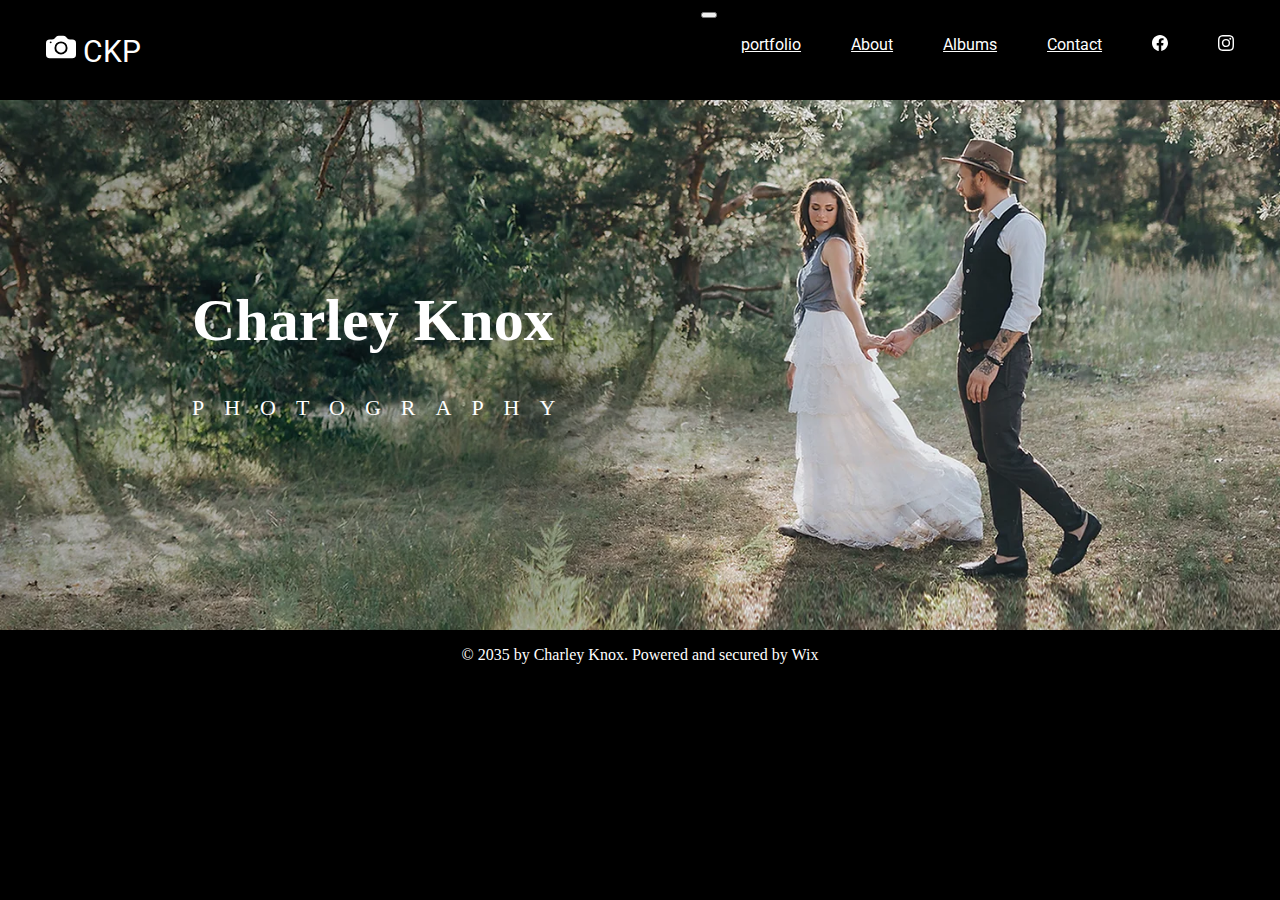
<file: index.html>
<!DOCTYPE html>
<html lang="en">
<head>
  <meta charset="UTF-8">
  <meta http-equiv="X-UA-Compatible" content="IE=edge">
  <meta name="viewport" content="width=device-width, initial-scale=1.0">
  <title>Photographer</title>
  <link href="https://cdn.jsdelivr.net/npm/bootstrap@5.3.0-alpha1/dist/css/bootstrap.min.css" rel="stylesheet" integrity="sha384-GLhlTQ8iRABdZLl6O3oVMWSktQOp6b7In1Zl3/Jr59b6EGGoI1aFkw7cmDA6j6gD" crossorigin="anonymous">
  <script src="https://cdn.jsdelivr.net/npm/bootstrap@5.3.0-alpha1/dist/js/bootstrap.bundle.min.js" integrity="sha384-w76AqPfDkMBDXo30jS1Sgez6pr3x5MlQ1ZAGC+nuZB+EYdgRZgiwxhTBTkF7CXvN" crossorigin="anonymous"></script>
  <link rel="stylesheet" href="style.css">
  <link rel="stylesheet" href="responsive.css">
</head>
<body>
  <script src="./main.js"></script>
  <header>
    <section class="left">
      <a href="#"><svg xmlns="http://www.w3.org/2000/svg" width="30" height="30" fill="currentColor" class="bi bi-camera-fill" viewBox="0 0 16 16">
  <path d="M10.5 8.5a2.5 2.5 0 1 1-5 0 2.5 2.5 0 0 1 5 0z"/>
  <path d="M2 4a2 2 0 0 0-2 2v6a2 2 0 0 0 2 2h12a2 2 0 0 0 2-2V6a2 2 0 0 0-2-2h-1.172a2 2 0 0 1-1.414-.586l-.828-.828A2 2 0 0 0 9.172 2H6.828a2 2 0 0 0-1.414.586l-.828.828A2 2 0 0 1 3.172 4H2zm.5 2a.5.5 0 1 1 0-1 .5.5 0 0 1 0 1zm9 2.5a3.5 3.5 0 1 1-7 0 3.5 3.5 0 0 1 7 0z"/>
</svg> CKP</a>
    </section>
    <section class="right">
      <nav class="navbar navbar-expand-lg aferisti">
        <div class="container-fluid">
          <!-- <a class="navbar-brand" href="./portfolio.html">portfolio</a> -->
          <button class="navbar-toggler" type="button" data-bs-toggle="collapse" data-bs-target="#navbarNav" aria-controls="navbarNav" aria-expanded="false" aria-label="Toggle navigation">
            <span class="navbar-toggler-icon"></span>
          </button>
          <div class="collapse navbar-collapse" id="navbarNav">
            <ul class="navbar-nav">
              <li class="nav-item">
                <a class="nav-link " aria-current="page" href="./portfolio.html">portfolio</a>
              </li>
              <li class="nav-item">
                <a class="nav-link " aria-current="page" href="./about.html">About</a>
              </li>
              <li class="nav-item">
                <a class="nav-link" href="./albums.html">Albums</a>
              </li>
              <li class="nav-item">
                <a class="nav-link" href="./contact.html">Contact</a>
              </li>
              <li><a href="https://www.facebook.com/lasha.sordia.18">
                <svg xmlns="http://www.w3.org/2000/svg" width="16" height="16" fill="currentColor" class="bi bi-facebook" viewBox="0 0 16 16">
                  <path d="M16 8.049c0-4.446-3.582-8.05-8-8.05C3.58 0-.002 3.603-.002 8.05c0 4.017 2.926 7.347 6.75 7.951v-5.625h-2.03V8.05H6.75V6.275c0-2.017 1.195-3.131 3.022-3.131.876 0 1.791.157 1.791.157v1.98h-1.009c-.993 0-1.303.621-1.303 1.258v1.51h2.218l-.354 2.326H9.25V16c3.824-.604 6.75-3.934 6.75-7.951z"/>
                </svg>
              </a></li>
              <li><a href="https://www.instagram.com/">
                <svg xmlns="http://www.w3.org/2000/svg" width="16" height="16" fill="currentColor" class="bi bi-instagram" viewBox="0 0 16 16">
                  <path d="M8 0C5.829 0 5.556.01 4.703.048 3.85.088 3.269.222 2.76.42a3.917 3.917 0 0 0-1.417.923A3.927 3.927 0 0 0 .42 2.76C.222 3.268.087 3.85.048 4.7.01 5.555 0 5.827 0 8.001c0 2.172.01 2.444.048 3.297.04.852.174 1.433.372 1.942.205.526.478.972.923 1.417.444.445.89.719 1.416.923.51.198 1.09.333 1.942.372C5.555 15.99 5.827 16 8 16s2.444-.01 3.298-.048c.851-.04 1.434-.174 1.943-.372a3.916 3.916 0 0 0 1.416-.923c.445-.445.718-.891.923-1.417.197-.509.332-1.09.372-1.942C15.99 10.445 16 10.173 16 8s-.01-2.445-.048-3.299c-.04-.851-.175-1.433-.372-1.941a3.926 3.926 0 0 0-.923-1.417A3.911 3.911 0 0 0 13.24.42c-.51-.198-1.092-.333-1.943-.372C10.443.01 10.172 0 7.998 0h.003zm-.717 1.442h.718c2.136 0 2.389.007 3.232.046.78.035 1.204.166 1.486.275.373.145.64.319.92.599.28.28.453.546.598.92.11.281.24.705.275 1.485.039.843.047 1.096.047 3.231s-.008 2.389-.047 3.232c-.035.78-.166 1.203-.275 1.485a2.47 2.47 0 0 1-.599.919c-.28.28-.546.453-.92.598-.28.11-.704.24-1.485.276-.843.038-1.096.047-3.232.047s-2.39-.009-3.233-.047c-.78-.036-1.203-.166-1.485-.276a2.478 2.478 0 0 1-.92-.598 2.48 2.48 0 0 1-.6-.92c-.109-.281-.24-.705-.275-1.485-.038-.843-.046-1.096-.046-3.233 0-2.136.008-2.388.046-3.231.036-.78.166-1.204.276-1.486.145-.373.319-.64.599-.92.28-.28.546-.453.92-.598.282-.11.705-.24 1.485-.276.738-.034 1.024-.044 2.515-.045v.002zm4.988 1.328a.96.96 0 1 0 0 1.92.96.96 0 0 0 0-1.92zm-4.27 1.122a4.109 4.109 0 1 0 0 8.217 4.109 4.109 0 0 0 0-8.217zm0 1.441a2.667 2.667 0 1 1 0 5.334 2.667 2.667 0 0 1 0-5.334z"/>
                </svg>
              </a></li>
            </ul>
          </div>
        </div>
      </nav>
    </section>
  </header>
  <main>
    <aside class="ubralo">
      <aside class="text">
        <h1>Charley Knox</h1>
        <p>PHOTOGRAPHY</p>
      </aside>
    </aside>
  </main>
  <footer>
    <section class="fexi">
      <p>© 2035 by Charley Knox. Powered and secured by Wix</p>
    </section>
  </footer>
</body>
</html>
</file>
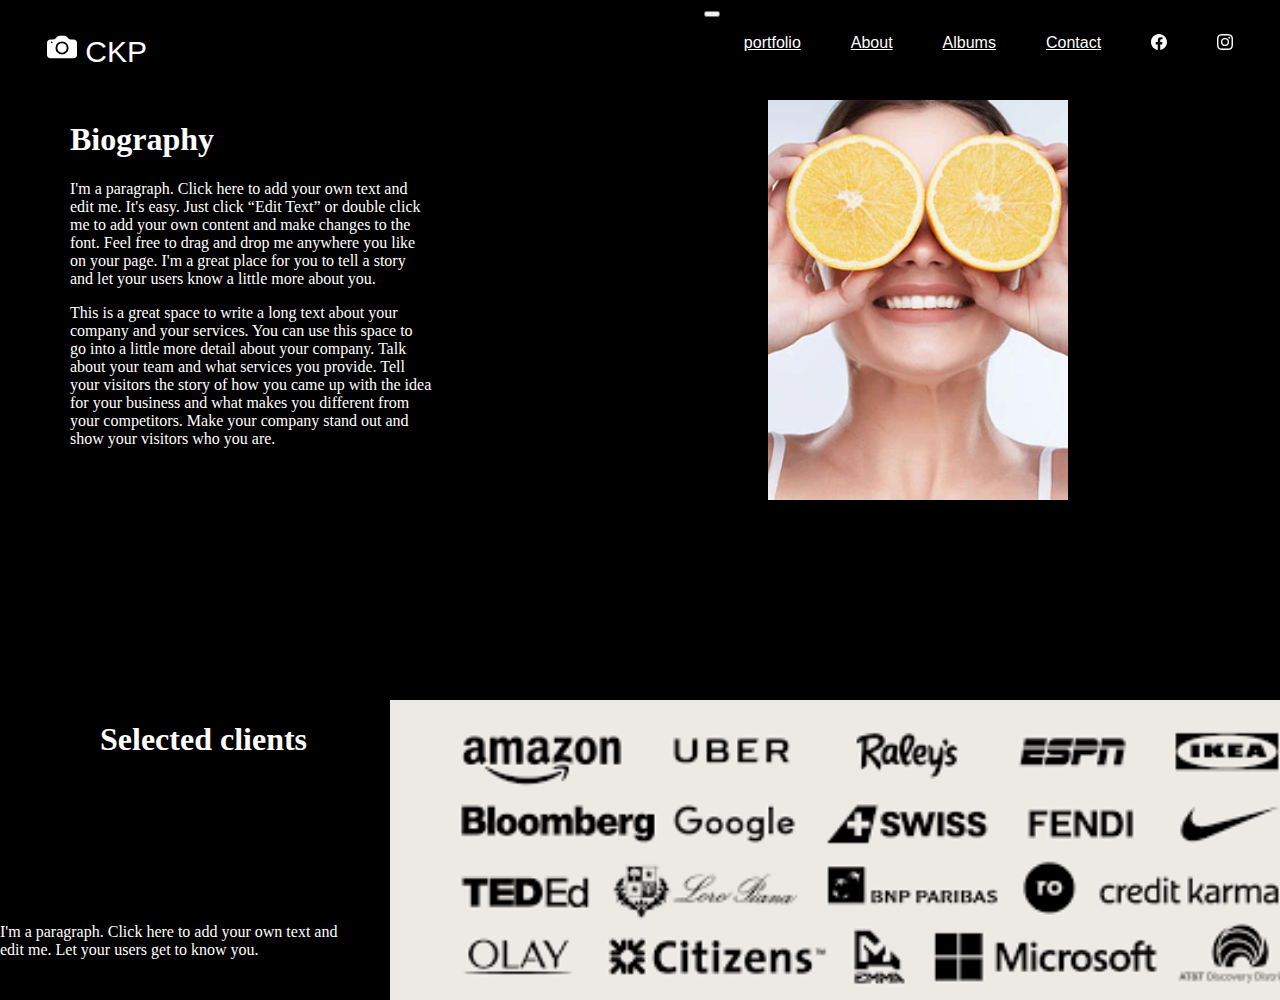
<file: about.html>
<!DOCTYPE html>
<html lang="en">
<head>
    <meta charset="UTF-8">
    <meta http-equiv="X-UA-Compatible" content="IE=edge">
    <meta name="viewport" content="width=device-width, initial-scale=1.0">
    <title>Photographer</title>
    <link href="https://cdn.jsdelivr.net/npm/bootstrap@5.3.0-alpha1/dist/css/bootstrap.min.css" rel="stylesheet" integrity="sha384-GLhlTQ8iRABdZLl6O3oVMWSktQOp6b7In1Zl3/Jr59b6EGGoI1aFkw7cmDA6j6gD" crossorigin="anonymous">
    <script src="https://cdn.jsdelivr.net/npm/bootstrap@5.3.0-alpha1/dist/js/bootstrap.bundle.min.js" integrity="sha384-w76AqPfDkMBDXo30jS1Sgez6pr3x5MlQ1ZAGC+nuZB+EYdgRZgiwxhTBTkF7CXvN" crossorigin="anonymous"></script>
    <link rel="stylesheet" href="about.css">
    <link rel="stylesheet" href="responsive.css">
</head>
<body>
  <script src="./main.js"></script>
    <header>
        <section class="left">
          <a href="./index.html"><svg xmlns="http://www.w3.org/2000/svg" width="30" height="30" fill="currentColor" class="bi bi-camera-fill" viewBox="0 0 16 16">
      <path d="M10.5 8.5a2.5 2.5 0 1 1-5 0 2.5 2.5 0 0 1 5 0z"/>
      <path d="M2 4a2 2 0 0 0-2 2v6a2 2 0 0 0 2 2h12a2 2 0 0 0 2-2V6a2 2 0 0 0-2-2h-1.172a2 2 0 0 1-1.414-.586l-.828-.828A2 2 0 0 0 9.172 2H6.828a2 2 0 0 0-1.414.586l-.828.828A2 2 0 0 1 3.172 4H2zm.5 2a.5.5 0 1 1 0-1 .5.5 0 0 1 0 1zm9 2.5a3.5 3.5 0 1 1-7 0 3.5 3.5 0 0 1 7 0z"/>
    </svg> CKP</a>
        </section>
        <section class="right">
          <nav class="navbar navbar-expand-lg aferisti">
            <div class="container-fluid">
              <!-- <a class="navbar-brand" href="#">portfolio</a> -->
              <button class="navbar-toggler" type="button" data-bs-toggle="collapse" data-bs-target="#navbarNav" aria-controls="navbarNav" aria-expanded="false" aria-label="Toggle navigation">
                <span class="navbar-toggler-icon"></span>
              </button>
              <div class="collapse navbar-collapse" id="navbarNav">
                <ul class="navbar-nav">
                  <li class="nav-item">
                    <a class="nav-link " aria-current="page" href="./portfolio.html">portfolio</a>
                  </li>
                  <li class="nav-item">
                    <a class="nav-link " aria-current="page" href="./about.html">About</a>
                  </li>
                  <li class="nav-item">
                    <a class="nav-link" href="./albums.html">Albums</a>
                  </li>
                  <li class="nav-item">
                    <a class="nav-link" href="./contact.html">Contact</a>
                  </li>
                  <li><a href="https://www.facebook.com/lasha.sordia.18"><svg xmlns="http://www.w3.org/2000/svg" width="16" height="16" fill="currentColor" class="bi bi-facebook" viewBox="0 0 16 16">
                    <path d="M16 8.049c0-4.446-3.582-8.05-8-8.05C3.58 0-.002 3.603-.002 8.05c0 4.017 2.926 7.347 6.75 7.951v-5.625h-2.03V8.05H6.75V6.275c0-2.017 1.195-3.131 3.022-3.131.876 0 1.791.157 1.791.157v1.98h-1.009c-.993 0-1.303.621-1.303 1.258v1.51h2.218l-.354 2.326H9.25V16c3.824-.604 6.75-3.934 6.75-7.951z"/>
                  </svg></a></li>
                  <li><a href="https://www.instagram.com/">
                    <svg xmlns="http://www.w3.org/2000/svg" width="16" height="16" fill="currentColor" class="bi bi-instagram" viewBox="0 0 16 16">
                      <path d="M8 0C5.829 0 5.556.01 4.703.048 3.85.088 3.269.222 2.76.42a3.917 3.917 0 0 0-1.417.923A3.927 3.927 0 0 0 .42 2.76C.222 3.268.087 3.85.048 4.7.01 5.555 0 5.827 0 8.001c0 2.172.01 2.444.048 3.297.04.852.174 1.433.372 1.942.205.526.478.972.923 1.417.444.445.89.719 1.416.923.51.198 1.09.333 1.942.372C5.555 15.99 5.827 16 8 16s2.444-.01 3.298-.048c.851-.04 1.434-.174 1.943-.372a3.916 3.916 0 0 0 1.416-.923c.445-.445.718-.891.923-1.417.197-.509.332-1.09.372-1.942C15.99 10.445 16 10.173 16 8s-.01-2.445-.048-3.299c-.04-.851-.175-1.433-.372-1.941a3.926 3.926 0 0 0-.923-1.417A3.911 3.911 0 0 0 13.24.42c-.51-.198-1.092-.333-1.943-.372C10.443.01 10.172 0 7.998 0h.003zm-.717 1.442h.718c2.136 0 2.389.007 3.232.046.78.035 1.204.166 1.486.275.373.145.64.319.92.599.28.28.453.546.598.92.11.281.24.705.275 1.485.039.843.047 1.096.047 3.231s-.008 2.389-.047 3.232c-.035.78-.166 1.203-.275 1.485a2.47 2.47 0 0 1-.599.919c-.28.28-.546.453-.92.598-.28.11-.704.24-1.485.276-.843.038-1.096.047-3.232.047s-2.39-.009-3.233-.047c-.78-.036-1.203-.166-1.485-.276a2.478 2.478 0 0 1-.92-.598 2.48 2.48 0 0 1-.6-.92c-.109-.281-.24-.705-.275-1.485-.038-.843-.046-1.096-.046-3.233 0-2.136.008-2.388.046-3.231.036-.78.166-1.204.276-1.486.145-.373.319-.64.599-.92.28-.28.546-.453.92-.598.282-.11.705-.24 1.485-.276.738-.034 1.024-.044 2.515-.045v.002zm4.988 1.328a.96.96 0 1 0 0 1.92.96.96 0 0 0 0-1.92zm-4.27 1.122a4.109 4.109 0 1 0 0 8.217 4.109 4.109 0 0 0 0-8.217zm0 1.441a2.667 2.667 0 1 1 0 5.334 2.667 2.667 0 0 1 0-5.334z"/>
                    </svg>
                  </a></li>
                </ul>
              </div>
            </div>
          </nav>
        </section>
      </header>
      <main>
        <aside class="kravs">
            <div class="usaxelo">
                <h1>Biography</h1>
                <p> I'm a paragraph. Click here to add your own text and <br>
                    edit me. It's easy. Just click “Edit Text” or double click <br>
                    me to add your own content and make changes to the <br>
                    font. Feel free to drag and drop me anywhere you like <br>
                    on your page. I'm a great place for you to tell a story <br>
                    and let your users know a little more about you.</p>
                    <p>
                        This is a great space to write a long text about your <br>
                        company and your services. You can use this space to <br>
                        go into a little more detail about your company. Talk <br>
                        about your team and what services you provide. Tell <br>
                        your visitors the story of how you came up with the idea <br>
                        for your business and what makes you different from <br>
                        your competitors. Make your company stand out and <br>
                        show your visitors who you are.
                    </p>
            </div>
            <aside class="foto"></aside>
        </aside>
        <section class="saxeli">
             <h1>
              Selected clients</h1>
              <aside class="meore"></aside>
        </section>
        <aside class="mesame"><p>
          I'm a paragraph. Click here to add your own text and <br>
          edit me. Let your users get to know you.
        </p></aside>
      </main>
      <footer>
        <!-- <p>© 2035 by Charley Knox. Powered and secured by Wix</p> -->
      </footer>
</body>
</html>
</file>
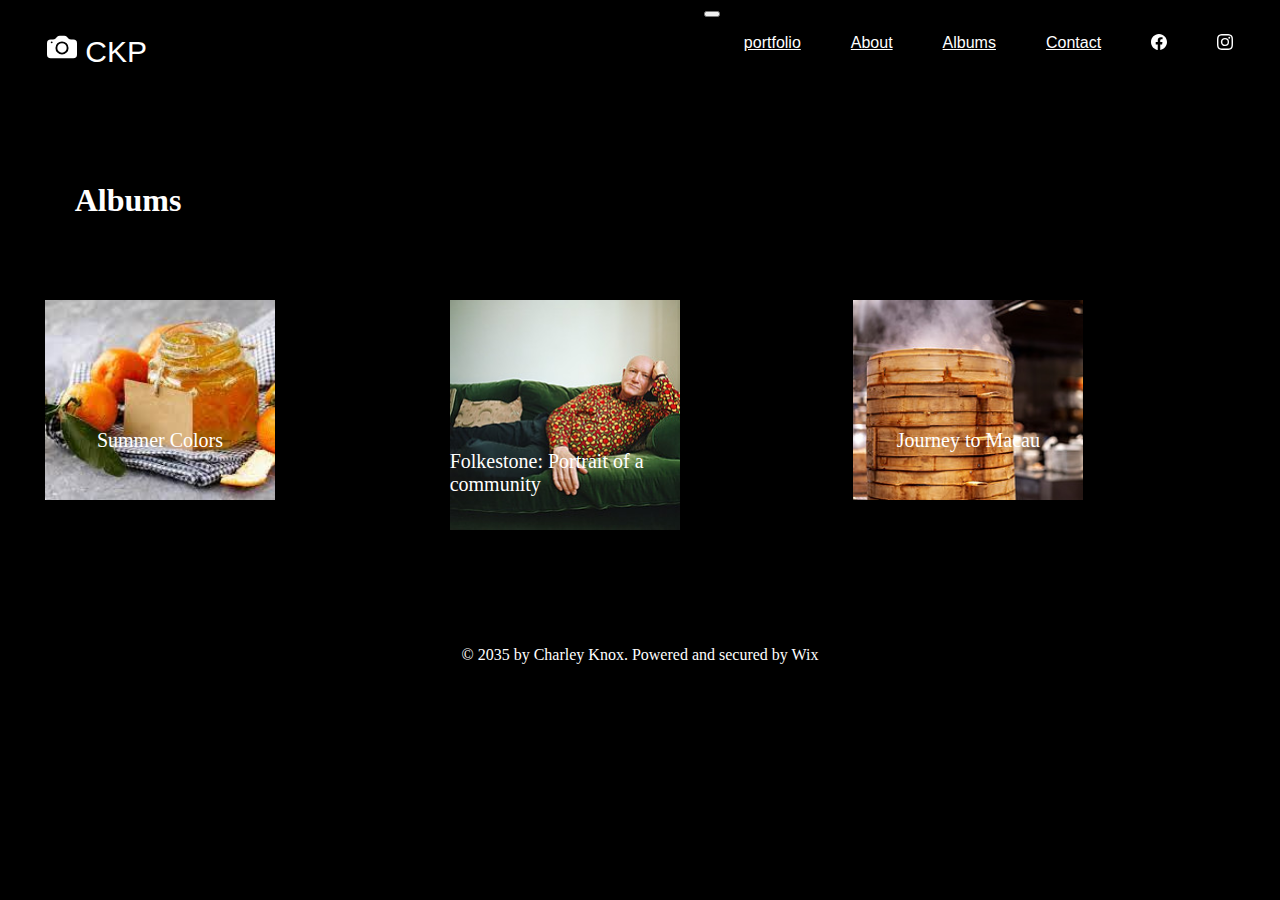
<file: albums.html>
<!DOCTYPE html>
<html lang="en">
<head>
    <meta charset="UTF-8">
    <meta http-equiv="X-UA-Compatible" content="IE=edge">
    <meta name="viewport" content="width=device-width, initial-scale=1.0">
    <link href="https://cdn.jsdelivr.net/npm/bootstrap@5.3.0-alpha1/dist/css/bootstrap.min.css" rel="stylesheet" integrity="sha384-GLhlTQ8iRABdZLl6O3oVMWSktQOp6b7In1Zl3/Jr59b6EGGoI1aFkw7cmDA6j6gD" crossorigin="anonymous">
    <script src="https://cdn.jsdelivr.net/npm/bootstrap@5.3.0-alpha1/dist/js/bootstrap.bundle.min.js" integrity="sha384-w76AqPfDkMBDXo30jS1Sgez6pr3x5MlQ1ZAGC+nuZB+EYdgRZgiwxhTBTkF7CXvN" crossorigin="anonymous"></script>
    <title>Photographer</title>
    <link rel="stylesheet" href="albums.css">
    <link rel="stylesheet" href="responsive.css">
</head>
<body>
  <script src="./main.js"></script>
    <header>
        <section class="left">
          <a href="./index.html"><svg xmlns="http://www.w3.org/2000/svg" width="30" height="30" fill="currentColor" class="bi bi-camera-fill" viewBox="0 0 16 16">
      <path d="M10.5 8.5a2.5 2.5 0 1 1-5 0 2.5 2.5 0 0 1 5 0z"/>
      <path d="M2 4a2 2 0 0 0-2 2v6a2 2 0 0 0 2 2h12a2 2 0 0 0 2-2V6a2 2 0 0 0-2-2h-1.172a2 2 0 0 1-1.414-.586l-.828-.828A2 2 0 0 0 9.172 2H6.828a2 2 0 0 0-1.414.586l-.828.828A2 2 0 0 1 3.172 4H2zm.5 2a.5.5 0 1 1 0-1 .5.5 0 0 1 0 1zm9 2.5a3.5 3.5 0 1 1-7 0 3.5 3.5 0 0 1 7 0z"/>
    </svg> CKP</a>
        </section>
        <section class="right">
          <nav class="navbar navbar-expand-lg aferisti">
            <div class="container-fluid">
              <!-- <a class="navbar-brand" href="#">portfolio</a> -->
              <button class="navbar-toggler" type="button" data-bs-toggle="collapse" data-bs-target="#navbarNav" aria-controls="navbarNav" aria-expanded="false" aria-label="Toggle navigation">
                <span class="navbar-toggler-icon"></span>
              </button>
              <div class="collapse navbar-collapse" id="navbarNav">
                <ul class="navbar-nav">
                  <li class="nav-item">
                    <a class="nav-link " aria-current="page" href="./portfolio.html">portfolio</a>
                  </li>
                  <li class="nav-item">
                    <a class="nav-link " aria-current="page" href="./about.html">About</a>
                  </li>
                  <li class="nav-item">
                    <a class="nav-link" href="./albums.html">Albums</a>
                  </li>
                  <li class="nav-item">
                    <a class="nav-link" href="./contact.html">Contact</a>
                  </li>
                  <li><a href="https://www.facebook.com/lasha.sordia.18">
                    <svg xmlns="http://www.w3.org/2000/svg" width="16" height="16" fill="currentColor" class="bi bi-facebook" viewBox="0 0 16 16">
                      <path d="M16 8.049c0-4.446-3.582-8.05-8-8.05C3.58 0-.002 3.603-.002 8.05c0 4.017 2.926 7.347 6.75 7.951v-5.625h-2.03V8.05H6.75V6.275c0-2.017 1.195-3.131 3.022-3.131.876 0 1.791.157 1.791.157v1.98h-1.009c-.993 0-1.303.621-1.303 1.258v1.51h2.218l-.354 2.326H9.25V16c3.824-.604 6.75-3.934 6.75-7.951z"/>
                    </svg>
                  </a></li>
                  <li><a href="https://www.instagram.com/">
                    <svg xmlns="http://www.w3.org/2000/svg" width="16" height="16" fill="currentColor" class="bi bi-instagram" viewBox="0 0 16 16">
                      <path d="M8 0C5.829 0 5.556.01 4.703.048 3.85.088 3.269.222 2.76.42a3.917 3.917 0 0 0-1.417.923A3.927 3.927 0 0 0 .42 2.76C.222 3.268.087 3.85.048 4.7.01 5.555 0 5.827 0 8.001c0 2.172.01 2.444.048 3.297.04.852.174 1.433.372 1.942.205.526.478.972.923 1.417.444.445.89.719 1.416.923.51.198 1.09.333 1.942.372C5.555 15.99 5.827 16 8 16s2.444-.01 3.298-.048c.851-.04 1.434-.174 1.943-.372a3.916 3.916 0 0 0 1.416-.923c.445-.445.718-.891.923-1.417.197-.509.332-1.09.372-1.942C15.99 10.445 16 10.173 16 8s-.01-2.445-.048-3.299c-.04-.851-.175-1.433-.372-1.941a3.926 3.926 0 0 0-.923-1.417A3.911 3.911 0 0 0 13.24.42c-.51-.198-1.092-.333-1.943-.372C10.443.01 10.172 0 7.998 0h.003zm-.717 1.442h.718c2.136 0 2.389.007 3.232.046.78.035 1.204.166 1.486.275.373.145.64.319.92.599.28.28.453.546.598.92.11.281.24.705.275 1.485.039.843.047 1.096.047 3.231s-.008 2.389-.047 3.232c-.035.78-.166 1.203-.275 1.485a2.47 2.47 0 0 1-.599.919c-.28.28-.546.453-.92.598-.28.11-.704.24-1.485.276-.843.038-1.096.047-3.232.047s-2.39-.009-3.233-.047c-.78-.036-1.203-.166-1.485-.276a2.478 2.478 0 0 1-.92-.598 2.48 2.48 0 0 1-.6-.92c-.109-.281-.24-.705-.275-1.485-.038-.843-.046-1.096-.046-3.233 0-2.136.008-2.388.046-3.231.036-.78.166-1.204.276-1.486.145-.373.319-.64.599-.92.28-.28.546-.453.92-.598.282-.11.705-.24 1.485-.276.738-.034 1.024-.044 2.515-.045v.002zm4.988 1.328a.96.96 0 1 0 0 1.92.96.96 0 0 0 0-1.92zm-4.27 1.122a4.109 4.109 0 1 0 0 8.217 4.109 4.109 0 0 0 0-8.217zm0 1.441a2.667 2.667 0 1 1 0 5.334 2.667 2.667 0 0 1 0-5.334z"/>
                    </svg>
                  </a></li>
                </ul>
              </div>
            </div>
          </nav>
        </section>
      </header>
      <main>
        <section class="xashuri">
            <h1>Albums</h1>
        </section>
        <section class="ertad">
            <aside class="adzin"><a href="#">Summer Colors</a></aside>
            <aside class="dva"><a href="#">Folkestone: Portrait of a community</a></aside>
            <aside class="tri"><a href="#">Journey to Macau</a></aside>
        </section>
      </main> 
      <footer>
        <p>© 2035 by Charley Knox. Powered and secured by Wix</p>
      </footer>
</body>
</html>
</file>
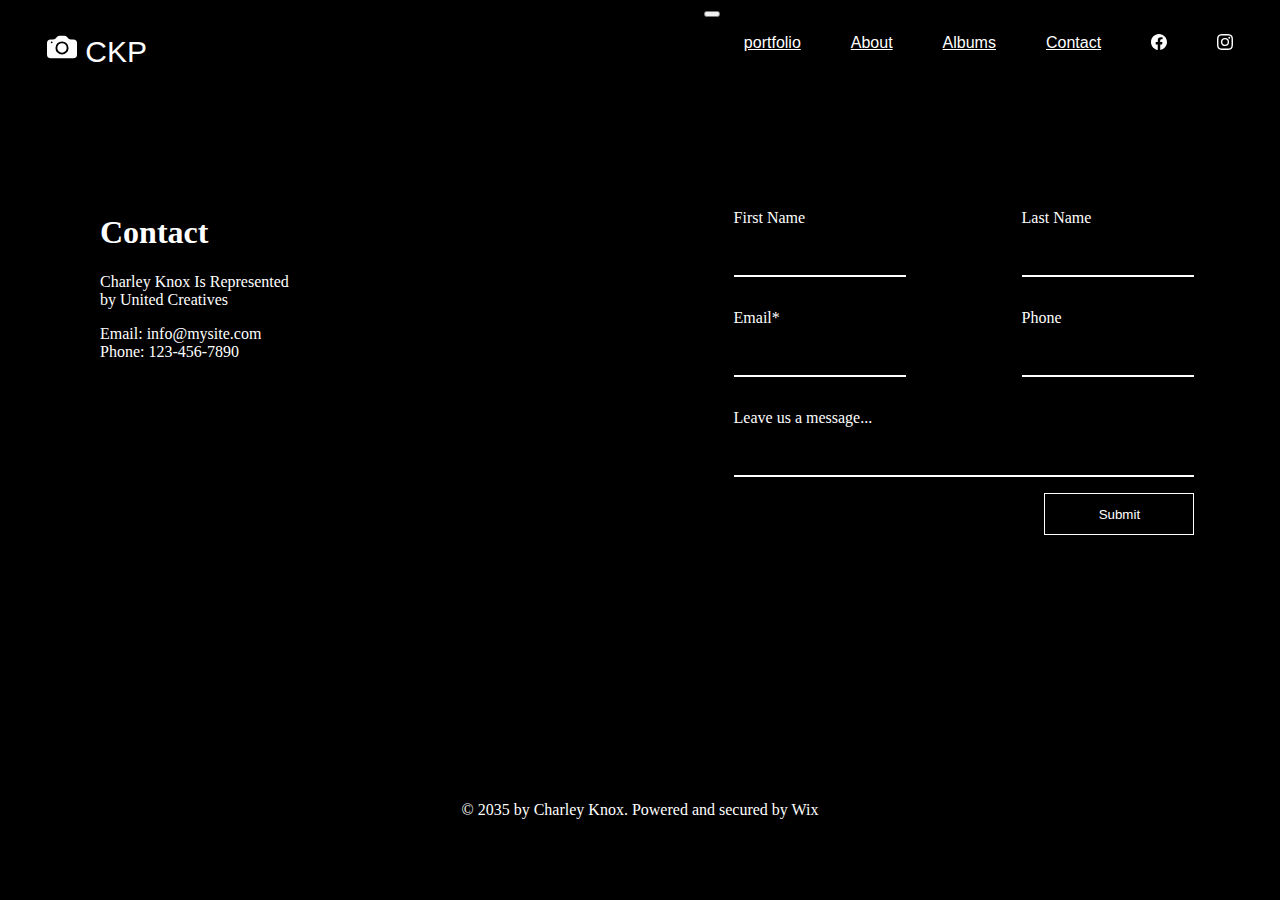
<file: contact.html>
<!DOCTYPE html>
<html lang="en">
<head>
  <meta charset="UTF-8">
  <meta http-equiv="X-UA-Compatible" content="IE=edge">
  <meta name="viewport" content="width=device-width, initial-scale=1.0">
  <link href="https://cdn.jsdelivr.net/npm/bootstrap@5.3.0-alpha1/dist/css/bootstrap.min.css" rel="stylesheet" integrity="sha384-GLhlTQ8iRABdZLl6O3oVMWSktQOp6b7In1Zl3/Jr59b6EGGoI1aFkw7cmDA6j6gD" crossorigin="anonymous">
  <script src="https://cdn.jsdelivr.net/npm/bootstrap@5.3.0-alpha1/dist/js/bootstrap.bundle.min.js" integrity="sha384-w76AqPfDkMBDXo30jS1Sgez6pr3x5MlQ1ZAGC+nuZB+EYdgRZgiwxhTBTkF7CXvN" crossorigin="anonymous"></script>
  <title>Photographer</title>
  <link rel="stylesheet" href="contact.css">
  <link rel="stylesheet" href="responsive.css">
</head>
<body>
  <script src="./main.js"></script>
  <header>
    <section class="left">
      <a href="./index.html"><svg xmlns="http://www.w3.org/2000/svg" width="30" height="30" fill="currentColor" class="bi bi-camera-fill" viewBox="0 0 16 16">
  <path d="M10.5 8.5a2.5 2.5 0 1 1-5 0 2.5 2.5 0 0 1 5 0z"/>
  <path d="M2 4a2 2 0 0 0-2 2v6a2 2 0 0 0 2 2h12a2 2 0 0 0 2-2V6a2 2 0 0 0-2-2h-1.172a2 2 0 0 1-1.414-.586l-.828-.828A2 2 0 0 0 9.172 2H6.828a2 2 0 0 0-1.414.586l-.828.828A2 2 0 0 1 3.172 4H2zm.5 2a.5.5 0 1 1 0-1 .5.5 0 0 1 0 1zm9 2.5a3.5 3.5 0 1 1-7 0 3.5 3.5 0 0 1 7 0z"/>
</svg> CKP</a>
    </section>
    <section class="right">
      <nav class="navbar navbar-expand-lg aferisti">
        <div class="container-fluid">
          <!-- <a class="navbar-brand" href="#">portfolio</a> -->
          <button class="navbar-toggler" type="button" data-bs-toggle="collapse" data-bs-target="#navbarNav" aria-controls="navbarNav" aria-expanded="false" aria-label="Toggle navigation">
            <span class="navbar-toggler-icon"></span>
          </button>
          <div class="collapse navbar-collapse" id="navbarNav">
            <ul class="navbar-nav">
              <li class="nav-item">
                <a class="nav-link " aria-current="page" href="./portfolio.html">portfolio</a>
              </li>
              <li class="nav-item">
                <a class="nav-link " aria-current="page" href="./about.html">About</a>
              </li>
              <li class="nav-item">
                <a class="nav-link" href="./albums.html">Albums</a>
              </li>
              <li class="nav-item">
                <a class="nav-link" href="./contact.html">Contact</a>
              </li>
              <li><a href="https://www.facebook.com/lasha.sordia.18"><svg xmlns="http://www.w3.org/2000/svg" width="16" height="16" fill="currentColor" class="bi bi-facebook" viewBox="0 0 16 16">
                <path d="M16 8.049c0-4.446-3.582-8.05-8-8.05C3.58 0-.002 3.603-.002 8.05c0 4.017 2.926 7.347 6.75 7.951v-5.625h-2.03V8.05H6.75V6.275c0-2.017 1.195-3.131 3.022-3.131.876 0 1.791.157 1.791.157v1.98h-1.009c-.993 0-1.303.621-1.303 1.258v1.51h2.218l-.354 2.326H9.25V16c3.824-.604 6.75-3.934 6.75-7.951z"/>
              </svg></a></li>
              <li><a href="https://www.instagram.com/">
                <svg xmlns="http://www.w3.org/2000/svg" width="16" height="16" fill="currentColor" class="bi bi-instagram" viewBox="0 0 16 16">
                  <path d="M8 0C5.829 0 5.556.01 4.703.048 3.85.088 3.269.222 2.76.42a3.917 3.917 0 0 0-1.417.923A3.927 3.927 0 0 0 .42 2.76C.222 3.268.087 3.85.048 4.7.01 5.555 0 5.827 0 8.001c0 2.172.01 2.444.048 3.297.04.852.174 1.433.372 1.942.205.526.478.972.923 1.417.444.445.89.719 1.416.923.51.198 1.09.333 1.942.372C5.555 15.99 5.827 16 8 16s2.444-.01 3.298-.048c.851-.04 1.434-.174 1.943-.372a3.916 3.916 0 0 0 1.416-.923c.445-.445.718-.891.923-1.417.197-.509.332-1.09.372-1.942C15.99 10.445 16 10.173 16 8s-.01-2.445-.048-3.299c-.04-.851-.175-1.433-.372-1.941a3.926 3.926 0 0 0-.923-1.417A3.911 3.911 0 0 0 13.24.42c-.51-.198-1.092-.333-1.943-.372C10.443.01 10.172 0 7.998 0h.003zm-.717 1.442h.718c2.136 0 2.389.007 3.232.046.78.035 1.204.166 1.486.275.373.145.64.319.92.599.28.28.453.546.598.92.11.281.24.705.275 1.485.039.843.047 1.096.047 3.231s-.008 2.389-.047 3.232c-.035.78-.166 1.203-.275 1.485a2.47 2.47 0 0 1-.599.919c-.28.28-.546.453-.92.598-.28.11-.704.24-1.485.276-.843.038-1.096.047-3.232.047s-2.39-.009-3.233-.047c-.78-.036-1.203-.166-1.485-.276a2.478 2.478 0 0 1-.92-.598 2.48 2.48 0 0 1-.6-.92c-.109-.281-.24-.705-.275-1.485-.038-.843-.046-1.096-.046-3.233 0-2.136.008-2.388.046-3.231.036-.78.166-1.204.276-1.486.145-.373.319-.64.599-.92.28-.28.546-.453.92-.598.282-.11.705-.24 1.485-.276.738-.034 1.024-.044 2.515-.045v.002zm4.988 1.328a.96.96 0 1 0 0 1.92.96.96 0 0 0 0-1.92zm-4.27 1.122a4.109 4.109 0 1 0 0 8.217 4.109 4.109 0 0 0 0-8.217zm0 1.441a2.667 2.667 0 1 1 0 5.334 2.667 2.667 0 0 1 0-5.334z"/>
                </svg>
              </a></li>
            </ul>
          </div>
        </div>
      </nav>
    </section>
  </header>
  <main>
    <section class="cv">
      <aside class="cv2">
        <h1>Contact</h1>
        <p>Charley Knox Is Represented <br>
          by United Creatives</p>
          <p>
            Email: info@mysite.com <br>
            Phone: 123-456-7890
          </p>
      </aside>
      <div class="cv6">
        <aside class="cv3">
          <p class="adamiani">First Name</p>
          <p class="adamiani2">Last Name</p>
        </aside>
        <aside class="cv4">
          <p class="adamiani3">Email*</p>
          <p class="adamiani4">Phone</p>
        </aside>
        <aside class="cv5">
          <p class="adamiani5">Leave us a message...</p>
        </aside>
        <aside class="cv7">
          <button class="adamiani6">Submit</button>
        </aside>
      </div>
    </section>
  </main>
  <footer>
    <p>© 2035 by Charley Knox. Powered and secured by Wix</p>
  </footer>
</body>
</html>
</file>
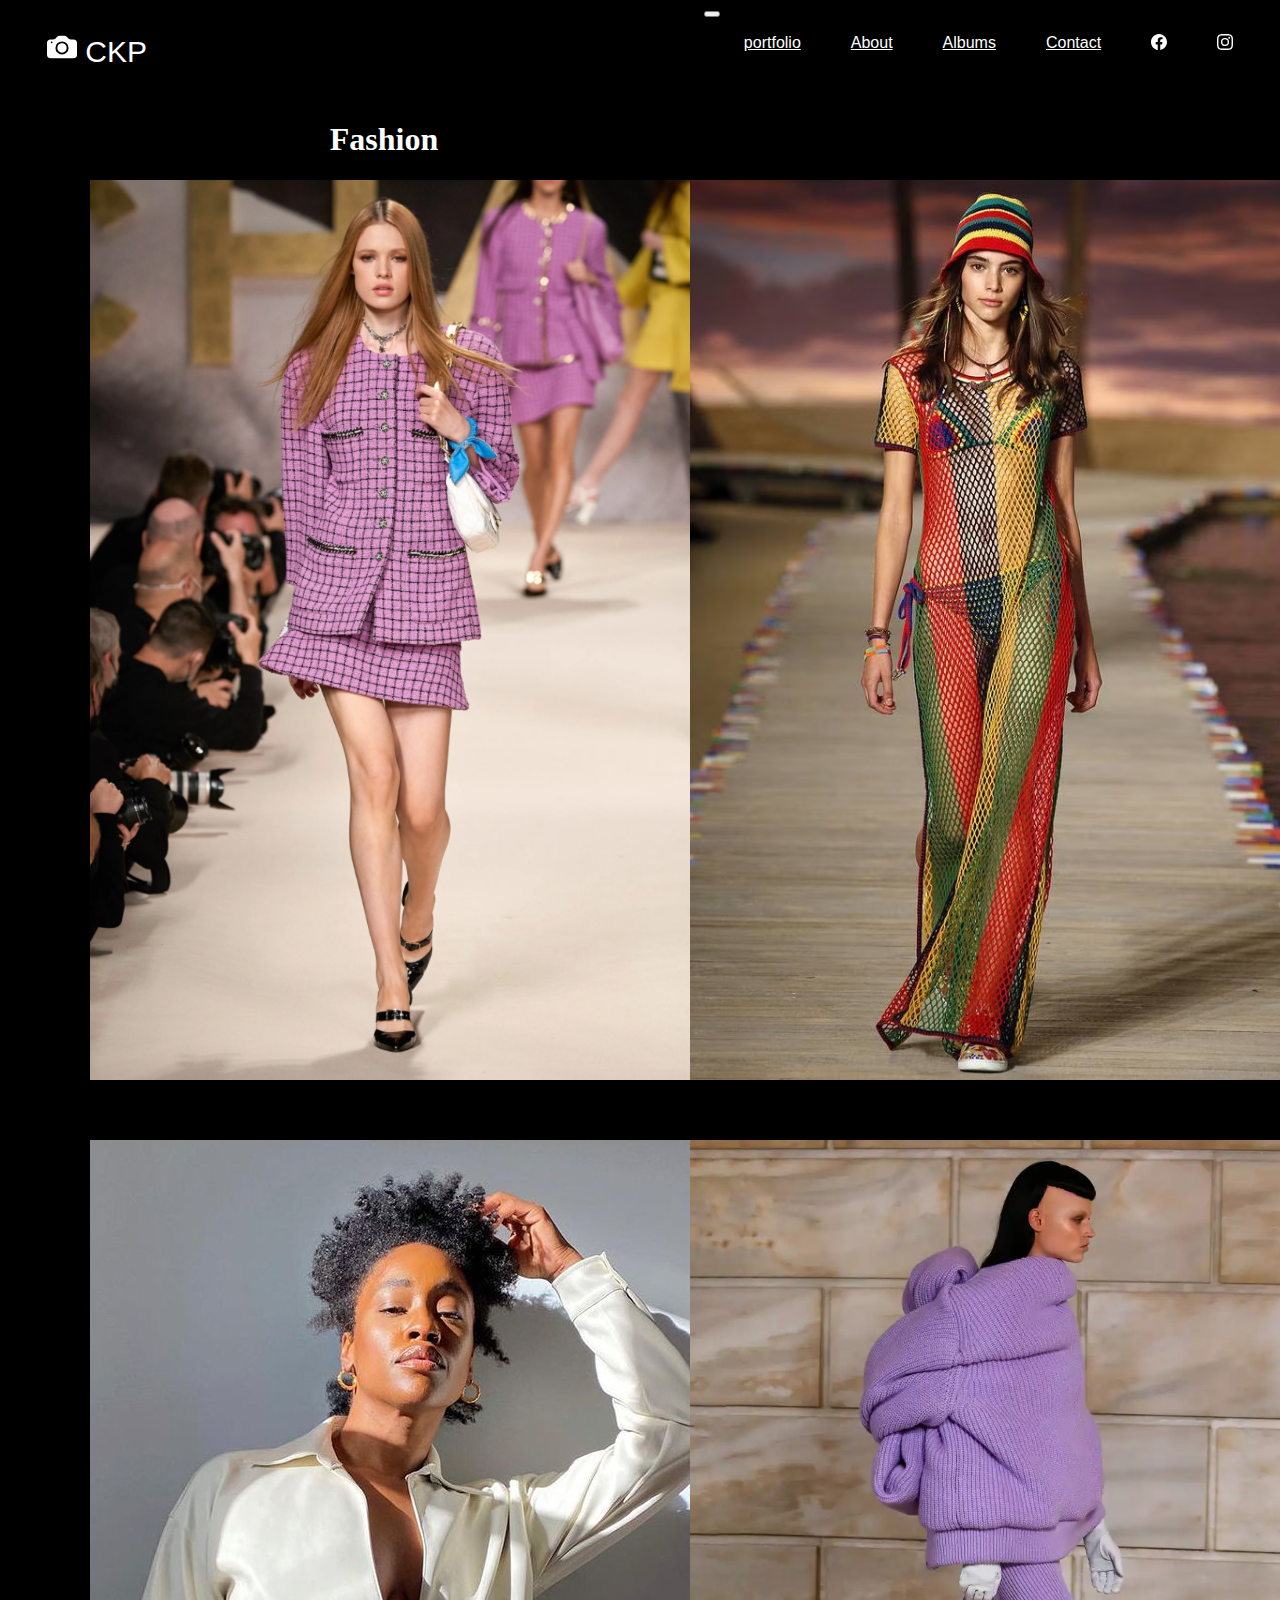
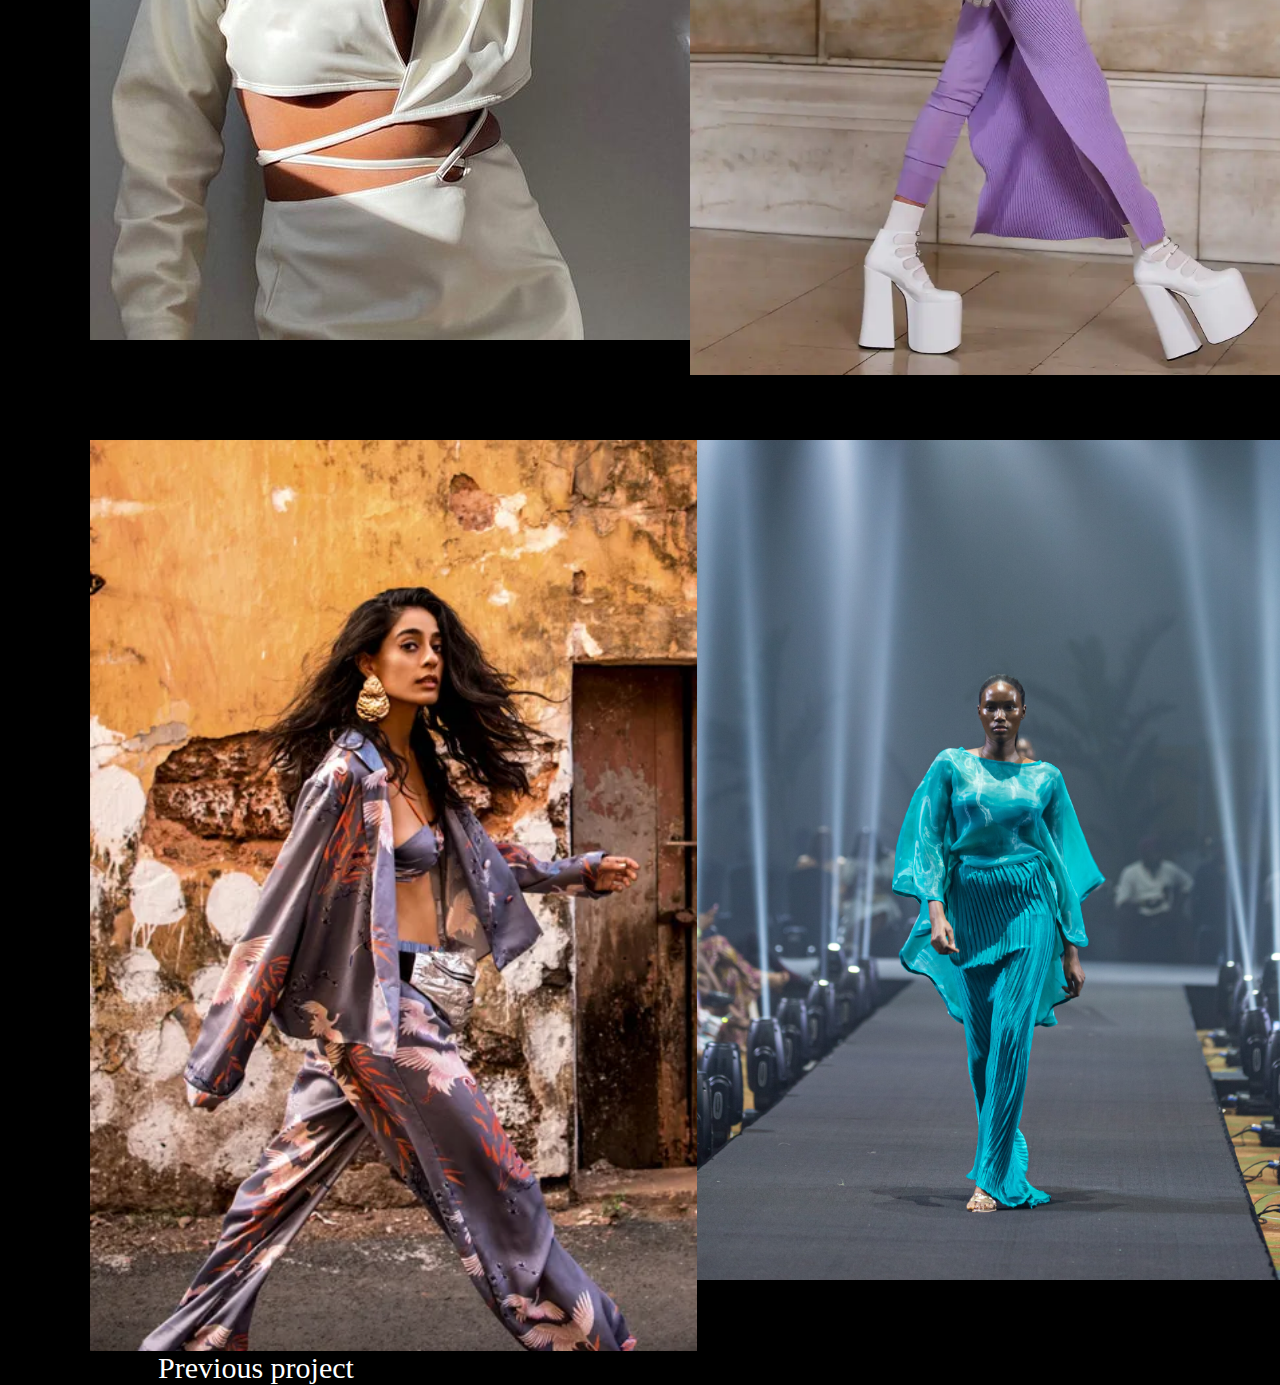
<file: fashion.html>
<!DOCTYPE html>
<html lang="en">
<head>
    <meta charset="UTF-8">
    <meta http-equiv="X-UA-Compatible" content="IE=edge">
    <meta name="viewport" content="width=device-width, initial-scale=1.0">
    <title>Photographer</title>
    <link href="https://cdn.jsdelivr.net/npm/bootstrap@5.3.0-alpha1/dist/css/bootstrap.min.css" rel="stylesheet" integrity="sha384-GLhlTQ8iRABdZLl6O3oVMWSktQOp6b7In1Zl3/Jr59b6EGGoI1aFkw7cmDA6j6gD" crossorigin="anonymous">
    <script src="https://cdn.jsdelivr.net/npm/bootstrap@5.3.0-alpha1/dist/js/bootstrap.bundle.min.js" integrity="sha384-w76AqPfDkMBDXo30jS1Sgez6pr3x5MlQ1ZAGC+nuZB+EYdgRZgiwxhTBTkF7CXvN" crossorigin="anonymous"></script>
    <link rel="stylesheet" href="fashion.css">
    <link rel="stylesheet" href="responsive.css">
</head>
<body>
  <script src="./main.js"></script>
    <header>
        <section class="left">
          <a href="./index.html"><svg xmlns="http://www.w3.org/2000/svg" width="30" height="30" fill="currentColor" class="bi bi-camera-fill" viewBox="0 0 16 16">
      <path d="M10.5 8.5a2.5 2.5 0 1 1-5 0 2.5 2.5 0 0 1 5 0z"/>
      <path d="M2 4a2 2 0 0 0-2 2v6a2 2 0 0 0 2 2h12a2 2 0 0 0 2-2V6a2 2 0 0 0-2-2h-1.172a2 2 0 0 1-1.414-.586l-.828-.828A2 2 0 0 0 9.172 2H6.828a2 2 0 0 0-1.414.586l-.828.828A2 2 0 0 1 3.172 4H2zm.5 2a.5.5 0 1 1 0-1 .5.5 0 0 1 0 1zm9 2.5a3.5 3.5 0 1 1-7 0 3.5 3.5 0 0 1 7 0z"/>
    </svg> CKP</a>
        </section>
        <section class="right">
          <nav class="navbar navbar-expand-lg aferisti">
            <div class="container-fluid">
              <!-- <a class="navbar-brand" href="#">portfolio</a> -->
              <button class="navbar-toggler" type="button" data-bs-toggle="collapse" data-bs-target="#navbarNav" aria-controls="navbarNav" aria-expanded="false" aria-label="Toggle navigation">
                <span class="navbar-toggler-icon"></span>
              </button>
              <div class="collapse navbar-collapse" id="navbarNav">
                <ul class="navbar-nav">
                  <li class="nav-item">
                    <a class="nav-link " aria-current="page" href="./portfolio.html">portfolio</a>
                  </li>
                  <li class="nav-item">
                    <a class="nav-link " aria-current="page" href="./about.html">About</a>
                  </li>
                  <li class="nav-item">
                    <a class="nav-link" href="./fashion.html">Albums</a>
                  </li>
                  <li class="nav-item">
                    <a class="nav-link" href="./contact.html">Contact</a>
                  </li>
                  <li><a href="https://www.facebook.com/lasha.sordia.18">
                    <svg xmlns="http://www.w3.org/2000/svg" width="16" height="16" fill="currentColor" class="bi bi-facebook" viewBox="0 0 16 16">
                      <path d="M16 8.049c0-4.446-3.582-8.05-8-8.05C3.58 0-.002 3.603-.002 8.05c0 4.017 2.926 7.347 6.75 7.951v-5.625h-2.03V8.05H6.75V6.275c0-2.017 1.195-3.131 3.022-3.131.876 0 1.791.157 1.791.157v1.98h-1.009c-.993 0-1.303.621-1.303 1.258v1.51h2.218l-.354 2.326H9.25V16c3.824-.604 6.75-3.934 6.75-7.951z"/>
                    </svg>
                  </a></li>
                  <li><a href="https://www.instagram.com/">
                    <svg xmlns="http://www.w3.org/2000/svg" width="16" height="16" fill="currentColor" class="bi bi-instagram" viewBox="0 0 16 16">
                      <path d="M8 0C5.829 0 5.556.01 4.703.048 3.85.088 3.269.222 2.76.42a3.917 3.917 0 0 0-1.417.923A3.927 3.927 0 0 0 .42 2.76C.222 3.268.087 3.85.048 4.7.01 5.555 0 5.827 0 8.001c0 2.172.01 2.444.048 3.297.04.852.174 1.433.372 1.942.205.526.478.972.923 1.417.444.445.89.719 1.416.923.51.198 1.09.333 1.942.372C5.555 15.99 5.827 16 8 16s2.444-.01 3.298-.048c.851-.04 1.434-.174 1.943-.372a3.916 3.916 0 0 0 1.416-.923c.445-.445.718-.891.923-1.417.197-.509.332-1.09.372-1.942C15.99 10.445 16 10.173 16 8s-.01-2.445-.048-3.299c-.04-.851-.175-1.433-.372-1.941a3.926 3.926 0 0 0-.923-1.417A3.911 3.911 0 0 0 13.24.42c-.51-.198-1.092-.333-1.943-.372C10.443.01 10.172 0 7.998 0h.003zm-.717 1.442h.718c2.136 0 2.389.007 3.232.046.78.035 1.204.166 1.486.275.373.145.64.319.92.599.28.28.453.546.598.92.11.281.24.705.275 1.485.039.843.047 1.096.047 3.231s-.008 2.389-.047 3.232c-.035.78-.166 1.203-.275 1.485a2.47 2.47 0 0 1-.599.919c-.28.28-.546.453-.92.598-.28.11-.704.24-1.485.276-.843.038-1.096.047-3.232.047s-2.39-.009-3.233-.047c-.78-.036-1.203-.166-1.485-.276a2.478 2.478 0 0 1-.92-.598 2.48 2.48 0 0 1-.6-.92c-.109-.281-.24-.705-.275-1.485-.038-.843-.046-1.096-.046-3.233 0-2.136.008-2.388.046-3.231.036-.78.166-1.204.276-1.486.145-.373.319-.64.599-.92.28-.28.546-.453.92-.598.282-.11.705-.24 1.485-.276.738-.034 1.024-.044 2.515-.045v.002zm4.988 1.328a.96.96 0 1 0 0 1.92.96.96 0 0 0 0-1.92zm-4.27 1.122a4.109 4.109 0 1 0 0 8.217 4.109 4.109 0 0 0 0-8.217zm0 1.441a2.667 2.667 0 1 1 0 5.334 2.667 2.667 0 0 1 0-5.334z"/>
                    </svg>
                  </a></li>
                </ul>
              </div>
            </div>
          </nav>
        </section>
      </header>
      <main>
        <section class="top">
          <h1>Fashion</h1>
        </section>
        <section class="pictures">
          <aside class="picturesone"></aside>
          <aside class="picturestwo"></aside>
          <aside class="picturesthree"></aside>
          <aside class="picturesfourth"></aside>
        </section>
        <section class="pictures2">
          <aside class="picturesfive"></aside>
          <aside class="picturessix"></aside>
        </section>
        <section class="sxva">
          <a href="./places.html">Previous project</a>
        </section>
      </main>
      <!-- <footer>
        <section class="bottom">
          <p>© 2035 by Charley Knox. Powered and secured by Wix</p>
        </section>
      </footer> -->
</body>
</html>
</file>
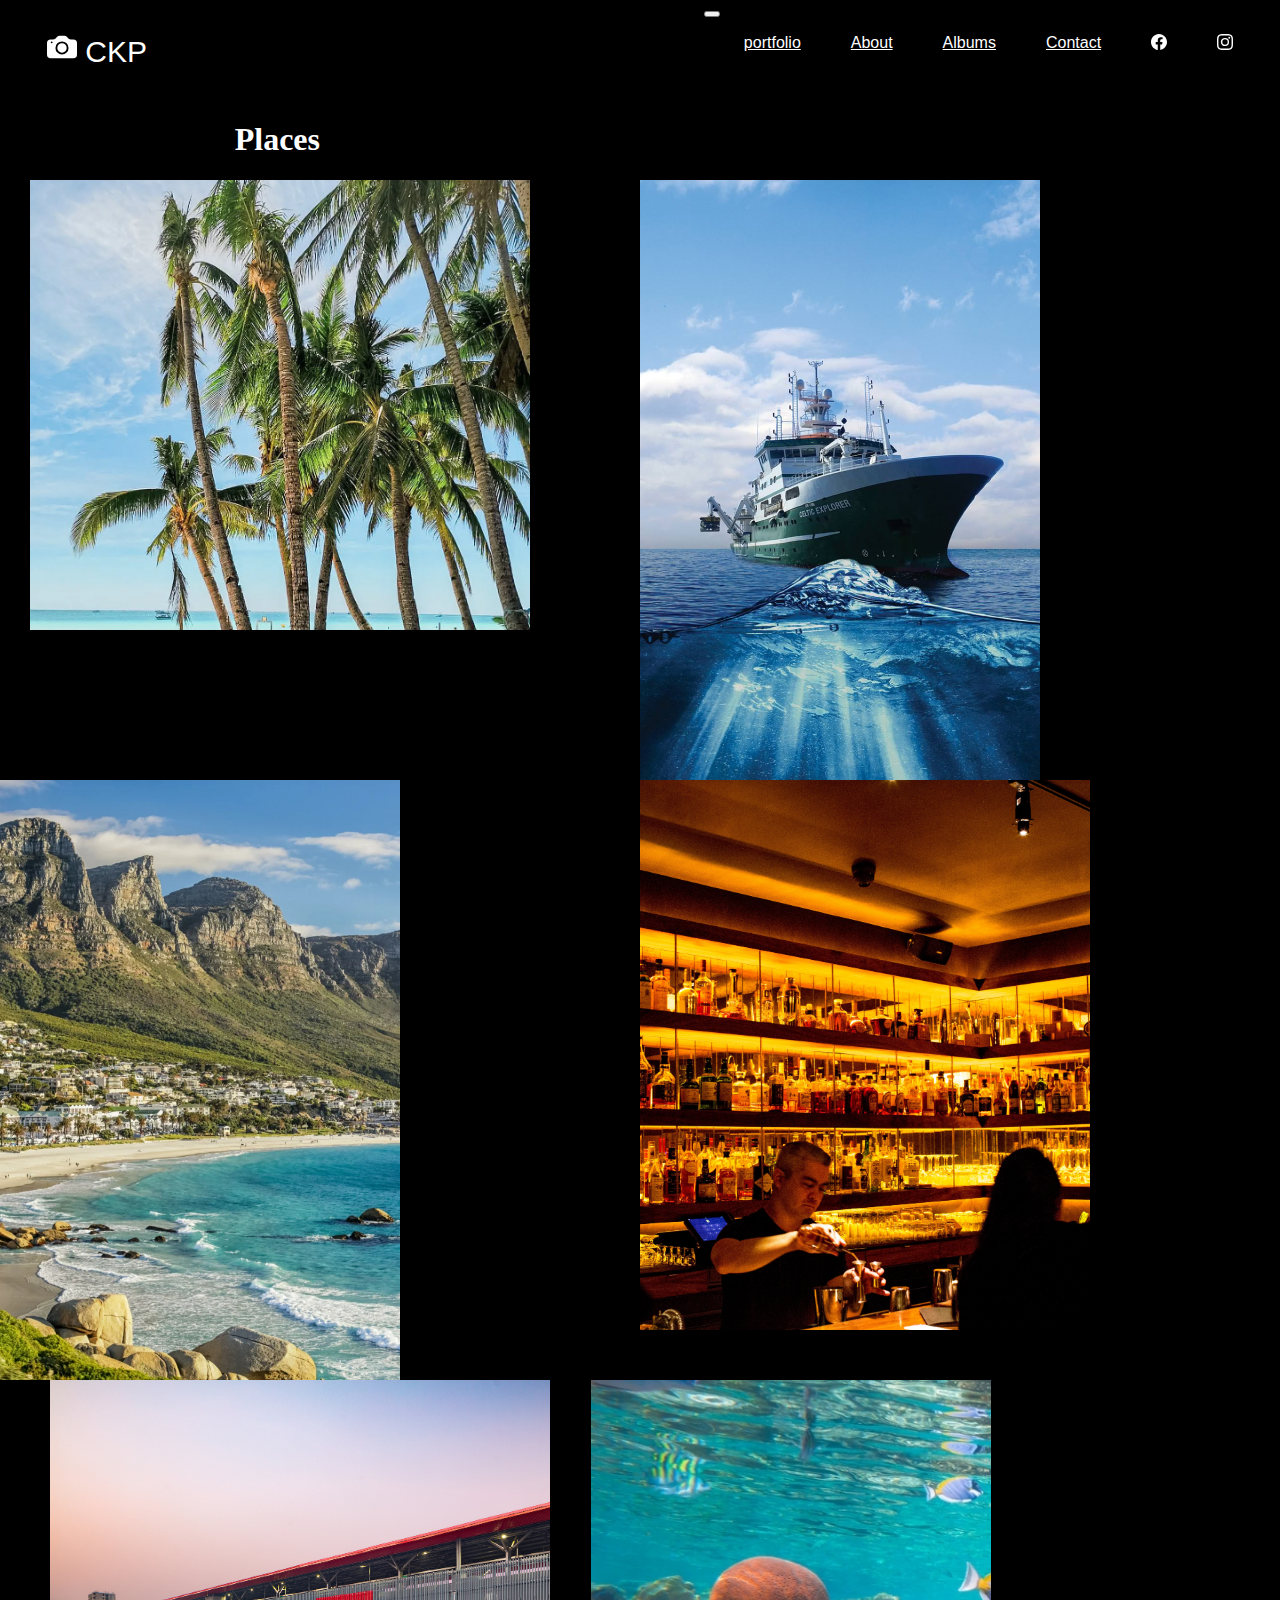
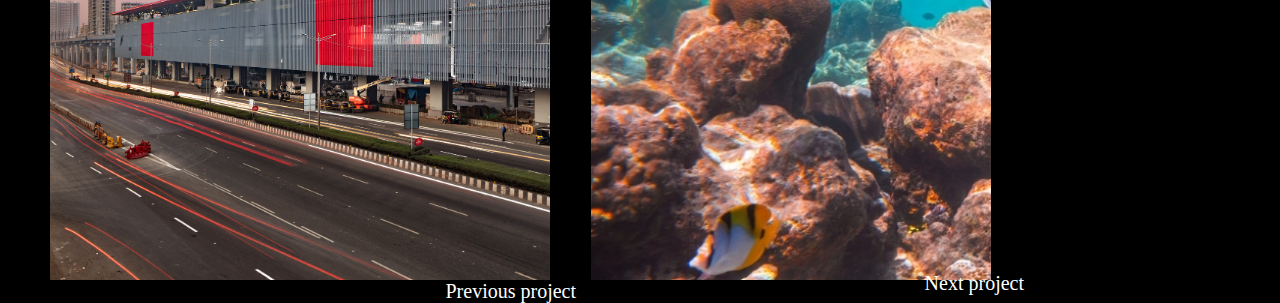
<file: places.html>
<!DOCTYPE html>
<html lang="en">
<head>
    <meta charset="UTF-8">
    <meta http-equiv="X-UA-Compatible" content="IE=edge">
    <meta name="viewport" content="width=device-width, initial-scale=1.0">
    <title>Photographer</title>
    <link href="https://cdn.jsdelivr.net/npm/bootstrap@5.3.0-alpha1/dist/css/bootstrap.min.css" rel="stylesheet" integrity="sha384-GLhlTQ8iRABdZLl6O3oVMWSktQOp6b7In1Zl3/Jr59b6EGGoI1aFkw7cmDA6j6gD" crossorigin="anonymous">
    <script src="https://cdn.jsdelivr.net/npm/bootstrap@5.3.0-alpha1/dist/js/bootstrap.bundle.min.js" integrity="sha384-w76AqPfDkMBDXo30jS1Sgez6pr3x5MlQ1ZAGC+nuZB+EYdgRZgiwxhTBTkF7CXvN" crossorigin="anonymous"></script>
    <link rel="stylesheet" href="places.css">
    <link rel="stylesheet" href="responsive.css">
</head>
<body>
  <script src="./main.js"></script>
    <header>
        <section class="left">
          <a href="./index.html"><svg xmlns="http://www.w3.org/2000/svg" width="30" height="30" fill="currentColor" class="bi bi-camera-fill" viewBox="0 0 16 16">
      <path d="M10.5 8.5a2.5 2.5 0 1 1-5 0 2.5 2.5 0 0 1 5 0z"/>
      <path d="M2 4a2 2 0 0 0-2 2v6a2 2 0 0 0 2 2h12a2 2 0 0 0 2-2V6a2 2 0 0 0-2-2h-1.172a2 2 0 0 1-1.414-.586l-.828-.828A2 2 0 0 0 9.172 2H6.828a2 2 0 0 0-1.414.586l-.828.828A2 2 0 0 1 3.172 4H2zm.5 2a.5.5 0 1 1 0-1 .5.5 0 0 1 0 1zm9 2.5a3.5 3.5 0 1 1-7 0 3.5 3.5 0 0 1 7 0z"/>
    </svg> CKP</a>
        </section>
        <section class="right">
          <nav class="navbar navbar-expand-lg aferisti">
            <div class="container-fluid">
              <!-- <a class="navbar-brand" href="#">portfolio</a> -->
              <button class="navbar-toggler" type="button" data-bs-toggle="collapse" data-bs-target="#navbarNav" aria-controls="navbarNav" aria-expanded="false" aria-label="Toggle navigation">
                <span class="navbar-toggler-icon"></span>
              </button>
              <div class="collapse navbar-collapse" id="navbarNav">
                <ul class="navbar-nav">
                  <li class="nav-item">
                    <a class="nav-link " aria-current="page" href="./portfolio.html">portfolio</a>
                  </li>
                  <li class="nav-item">
                    <a class="nav-link " aria-current="page" href="./about.html">About</a>
                  </li>
                  <li class="nav-item">
                    <a class="nav-link" href="./albums.html">Albums</a>
                  </li>
                  <li class="nav-item">
                    <a class="nav-link" href="./contact.html">Contact</a>
                  </li>
                  <li><a href="https://www.facebook.com/lasha.sordia.18">
                    <svg xmlns="http://www.w3.org/2000/svg" width="16" height="16" fill="currentColor" class="bi bi-facebook" viewBox="0 0 16 16">
                      <path d="M16 8.049c0-4.446-3.582-8.05-8-8.05C3.58 0-.002 3.603-.002 8.05c0 4.017 2.926 7.347 6.75 7.951v-5.625h-2.03V8.05H6.75V6.275c0-2.017 1.195-3.131 3.022-3.131.876 0 1.791.157 1.791.157v1.98h-1.009c-.993 0-1.303.621-1.303 1.258v1.51h2.218l-.354 2.326H9.25V16c3.824-.604 6.75-3.934 6.75-7.951z"/>
                    </svg>
                  </a></li>
                  <li><a href="https://www.instagram.com/">
                    <svg xmlns="http://www.w3.org/2000/svg" width="16" height="16" fill="currentColor" class="bi bi-instagram" viewBox="0 0 16 16">
                      <path d="M8 0C5.829 0 5.556.01 4.703.048 3.85.088 3.269.222 2.76.42a3.917 3.917 0 0 0-1.417.923A3.927 3.927 0 0 0 .42 2.76C.222 3.268.087 3.85.048 4.7.01 5.555 0 5.827 0 8.001c0 2.172.01 2.444.048 3.297.04.852.174 1.433.372 1.942.205.526.478.972.923 1.417.444.445.89.719 1.416.923.51.198 1.09.333 1.942.372C5.555 15.99 5.827 16 8 16s2.444-.01 3.298-.048c.851-.04 1.434-.174 1.943-.372a3.916 3.916 0 0 0 1.416-.923c.445-.445.718-.891.923-1.417.197-.509.332-1.09.372-1.942C15.99 10.445 16 10.173 16 8s-.01-2.445-.048-3.299c-.04-.851-.175-1.433-.372-1.941a3.926 3.926 0 0 0-.923-1.417A3.911 3.911 0 0 0 13.24.42c-.51-.198-1.092-.333-1.943-.372C10.443.01 10.172 0 7.998 0h.003zm-.717 1.442h.718c2.136 0 2.389.007 3.232.046.78.035 1.204.166 1.486.275.373.145.64.319.92.599.28.28.453.546.598.92.11.281.24.705.275 1.485.039.843.047 1.096.047 3.231s-.008 2.389-.047 3.232c-.035.78-.166 1.203-.275 1.485a2.47 2.47 0 0 1-.599.919c-.28.28-.546.453-.92.598-.28.11-.704.24-1.485.276-.843.038-1.096.047-3.232.047s-2.39-.009-3.233-.047c-.78-.036-1.203-.166-1.485-.276a2.478 2.478 0 0 1-.92-.598 2.48 2.48 0 0 1-.6-.92c-.109-.281-.24-.705-.275-1.485-.038-.843-.046-1.096-.046-3.233 0-2.136.008-2.388.046-3.231.036-.78.166-1.204.276-1.486.145-.373.319-.64.599-.92.28-.28.546-.453.92-.598.282-.11.705-.24 1.485-.276.738-.034 1.024-.044 2.515-.045v.002zm4.988 1.328a.96.96 0 1 0 0 1.92.96.96 0 0 0 0-1.92zm-4.27 1.122a4.109 4.109 0 1 0 0 8.217 4.109 4.109 0 0 0 0-8.217zm0 1.441a2.667 2.667 0 1 1 0 5.334 2.667 2.667 0 0 1 0-5.334z"/>
                    </svg>
                  </a></li>
                </ul>
              </div>
            </div>
          </nav>
        </section>
      </header>
      <main>
        <section class="top"> 
            <h1>Places</h1>
        </section>
        <section class="fotoebi4">
            <aside class="eqvsi"></aside>
            <aside class="shvidi"></aside>
        </section>
        <section class="fotoebi5">
            <aside class="rva"></aside>
            <aside class="cxra"></aside>
        </section>
        <section class="fotoebi6">
            <aside class="ati"></aside>
            <aside class="tertmeti"></aside>
        </section>
        <section class="marcxena">
            <a href="./portraits.html">Previous project</a>
        </section>
        <section class="marjvena">
            <a href="./fashion.html">Next project</a>
    </section>
      </main>
      <footer>
      </footer>
</body>
</html>
</file>
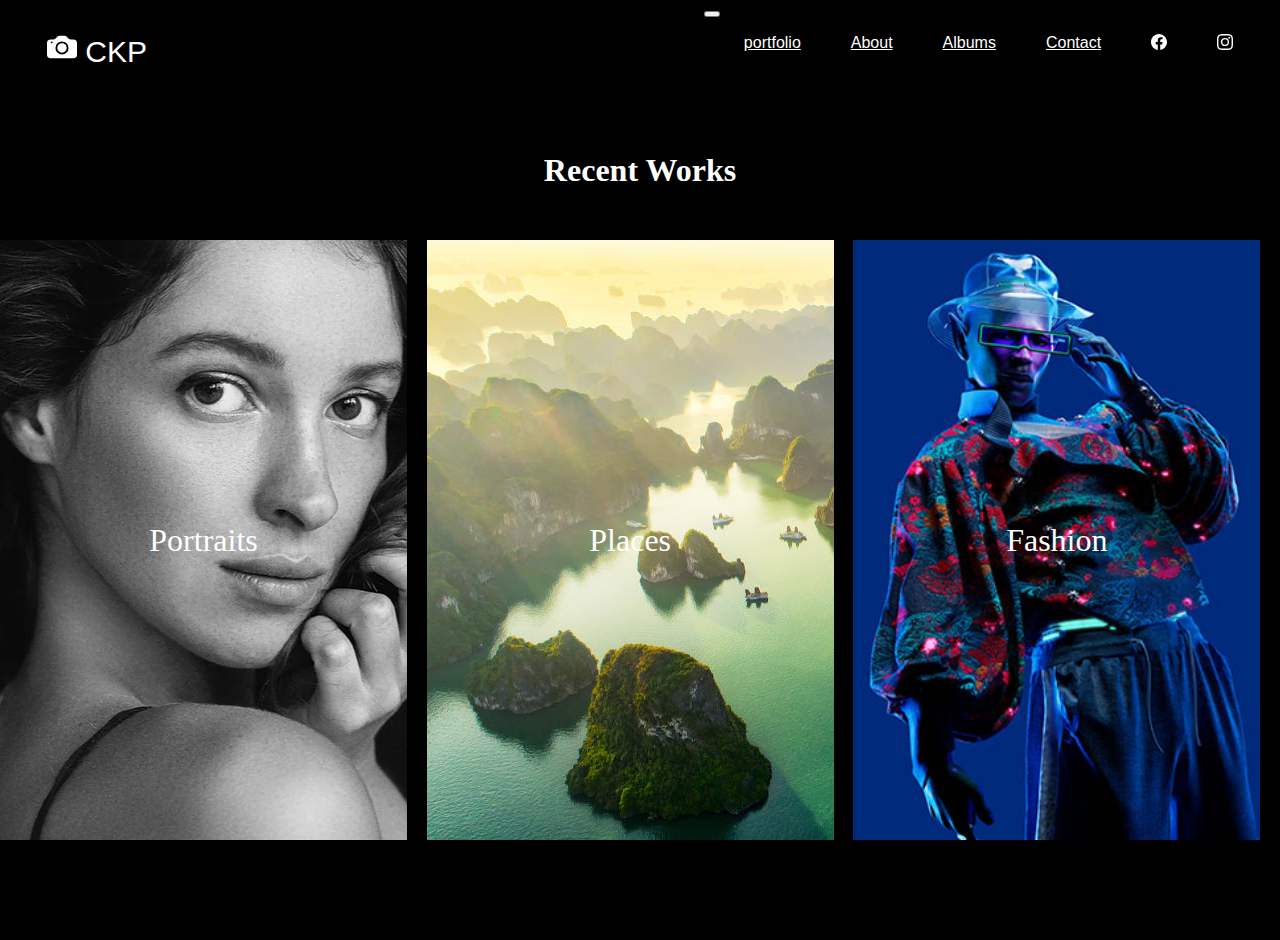
<file: portfolio.html>
<!DOCTYPE html>
<html lang="en">
<head>
    <meta charset="UTF-8">
    <meta http-equiv="X-UA-Compatible" content="IE=edge">
    <meta name="viewport" content="width=device-width, initial-scale=1.0">
    <title>Photographer</title>
    <link href="https://cdn.jsdelivr.net/npm/bootstrap@5.3.0-alpha1/dist/css/bootstrap.min.css" rel="stylesheet" integrity="sha384-GLhlTQ8iRABdZLl6O3oVMWSktQOp6b7In1Zl3/Jr59b6EGGoI1aFkw7cmDA6j6gD" crossorigin="anonymous">
  <script src="https://cdn.jsdelivr.net/npm/bootstrap@5.3.0-alpha1/dist/js/bootstrap.bundle.min.js" integrity="sha384-w76AqPfDkMBDXo30jS1Sgez6pr3x5MlQ1ZAGC+nuZB+EYdgRZgiwxhTBTkF7CXvN" crossorigin="anonymous"></script>
    <link rel="stylesheet" href="portfolio.css">
    <link rel="stylesheet" href="responsive.css">
</head>
<body>
  <script src="./main.js"></script>
    <header>
        <section class="left">
          <a href="./index.html"><svg xmlns="http://www.w3.org/2000/svg" width="30" height="30" fill="currentColor" class="bi bi-camera-fill" viewBox="0 0 16 16">
      <path d="M10.5 8.5a2.5 2.5 0 1 1-5 0 2.5 2.5 0 0 1 5 0z"/>
      <path d="M2 4a2 2 0 0 0-2 2v6a2 2 0 0 0 2 2h12a2 2 0 0 0 2-2V6a2 2 0 0 0-2-2h-1.172a2 2 0 0 1-1.414-.586l-.828-.828A2 2 0 0 0 9.172 2H6.828a2 2 0 0 0-1.414.586l-.828.828A2 2 0 0 1 3.172 4H2zm.5 2a.5.5 0 1 1 0-1 .5.5 0 0 1 0 1zm9 2.5a3.5 3.5 0 1 1-7 0 3.5 3.5 0 0 1 7 0z"/>
    </svg> CKP</a>
        </section>
        <section class="right">
          <nav class="navbar navbar-expand-lg aferisti">
            <div class="container-fluid">
              <!-- <a class="navbar-brand" href="#">portfolio</a> -->
              <button class="navbar-toggler" type="button" data-bs-toggle="collapse" data-bs-target="#navbarNav" aria-controls="navbarNav" aria-expanded="false" aria-label="Toggle navigation">
                <span class="navbar-toggler-icon"></span>
              </button>
              <div class="collapse navbar-collapse" id="navbarNav">
                <ul class="navbar-nav">
                  <li class="nav-item">
                    <a class="nav-link " aria-current="page" href="./portfolio.html">portfolio</a>
                  </li>
                  <li class="nav-item">
                    <a class="nav-link " aria-current="page" href="./about.html">About</a>
                  </li>
                  <li class="nav-item">
                    <a class="nav-link" href="./albums.html">Albums</a>
                  </li>
                  <li class="nav-item">
                    <a class="nav-link" href="./contact.html">Contact</a>
                  </li>
                  <li><a href="https://www.facebook.com/lasha.sordia.18">
                    <svg xmlns="http://www.w3.org/2000/svg" width="16" height="16" fill="currentColor" class="bi bi-facebook" viewBox="0 0 16 16">
                      <path d="M16 8.049c0-4.446-3.582-8.05-8-8.05C3.58 0-.002 3.603-.002 8.05c0 4.017 2.926 7.347 6.75 7.951v-5.625h-2.03V8.05H6.75V6.275c0-2.017 1.195-3.131 3.022-3.131.876 0 1.791.157 1.791.157v1.98h-1.009c-.993 0-1.303.621-1.303 1.258v1.51h2.218l-.354 2.326H9.25V16c3.824-.604 6.75-3.934 6.75-7.951z"/>
                    </svg>
                  </a></li>
                  <li><a href="https://www.instagram.com/">
                    <svg xmlns="http://www.w3.org/2000/svg" width="16" height="16" fill="currentColor" class="bi bi-instagram" viewBox="0 0 16 16">
                      <path d="M8 0C5.829 0 5.556.01 4.703.048 3.85.088 3.269.222 2.76.42a3.917 3.917 0 0 0-1.417.923A3.927 3.927 0 0 0 .42 2.76C.222 3.268.087 3.85.048 4.7.01 5.555 0 5.827 0 8.001c0 2.172.01 2.444.048 3.297.04.852.174 1.433.372 1.942.205.526.478.972.923 1.417.444.445.89.719 1.416.923.51.198 1.09.333 1.942.372C5.555 15.99 5.827 16 8 16s2.444-.01 3.298-.048c.851-.04 1.434-.174 1.943-.372a3.916 3.916 0 0 0 1.416-.923c.445-.445.718-.891.923-1.417.197-.509.332-1.09.372-1.942C15.99 10.445 16 10.173 16 8s-.01-2.445-.048-3.299c-.04-.851-.175-1.433-.372-1.941a3.926 3.926 0 0 0-.923-1.417A3.911 3.911 0 0 0 13.24.42c-.51-.198-1.092-.333-1.943-.372C10.443.01 10.172 0 7.998 0h.003zm-.717 1.442h.718c2.136 0 2.389.007 3.232.046.78.035 1.204.166 1.486.275.373.145.64.319.92.599.28.28.453.546.598.92.11.281.24.705.275 1.485.039.843.047 1.096.047 3.231s-.008 2.389-.047 3.232c-.035.78-.166 1.203-.275 1.485a2.47 2.47 0 0 1-.599.919c-.28.28-.546.453-.92.598-.28.11-.704.24-1.485.276-.843.038-1.096.047-3.232.047s-2.39-.009-3.233-.047c-.78-.036-1.203-.166-1.485-.276a2.478 2.478 0 0 1-.92-.598 2.48 2.48 0 0 1-.6-.92c-.109-.281-.24-.705-.275-1.485-.038-.843-.046-1.096-.046-3.233 0-2.136.008-2.388.046-3.231.036-.78.166-1.204.276-1.486.145-.373.319-.64.599-.92.28-.28.546-.453.92-.598.282-.11.705-.24 1.485-.276.738-.034 1.024-.044 2.515-.045v.002zm4.988 1.328a.96.96 0 1 0 0 1.92.96.96 0 0 0 0-1.92zm-4.27 1.122a4.109 4.109 0 1 0 0 8.217 4.109 4.109 0 0 0 0-8.217zm0 1.441a2.667 2.667 0 1 1 0 5.334 2.667 2.667 0 0 1 0-5.334z"/>
                    </svg>
                  </a></li>
                </ul>
              </div>
            </div>
          </nav>
        </section>
      </header>
      <main>
        <aside class="wrap">
          <aside class="banner1">
            <h1>Recent Works</h1>
          </aside>
          <aside class="banner">
            <aside class="one">
              <a href="./portraits.html">Portraits</a>
            </aside>
            <aside class="two">
              <a href="./places.html">Places</a>
            </aside>
            <aside class="three">
              <a href="./fashion.html">Fashion</a>
            </aside>
          </aside>
        </aside>
      </main>
      <!-- <footer>
        <p>© 2035 by Charley Knox. Powered and secured by Wix</p>
      </footer> -->
</body>
</html>
</file>
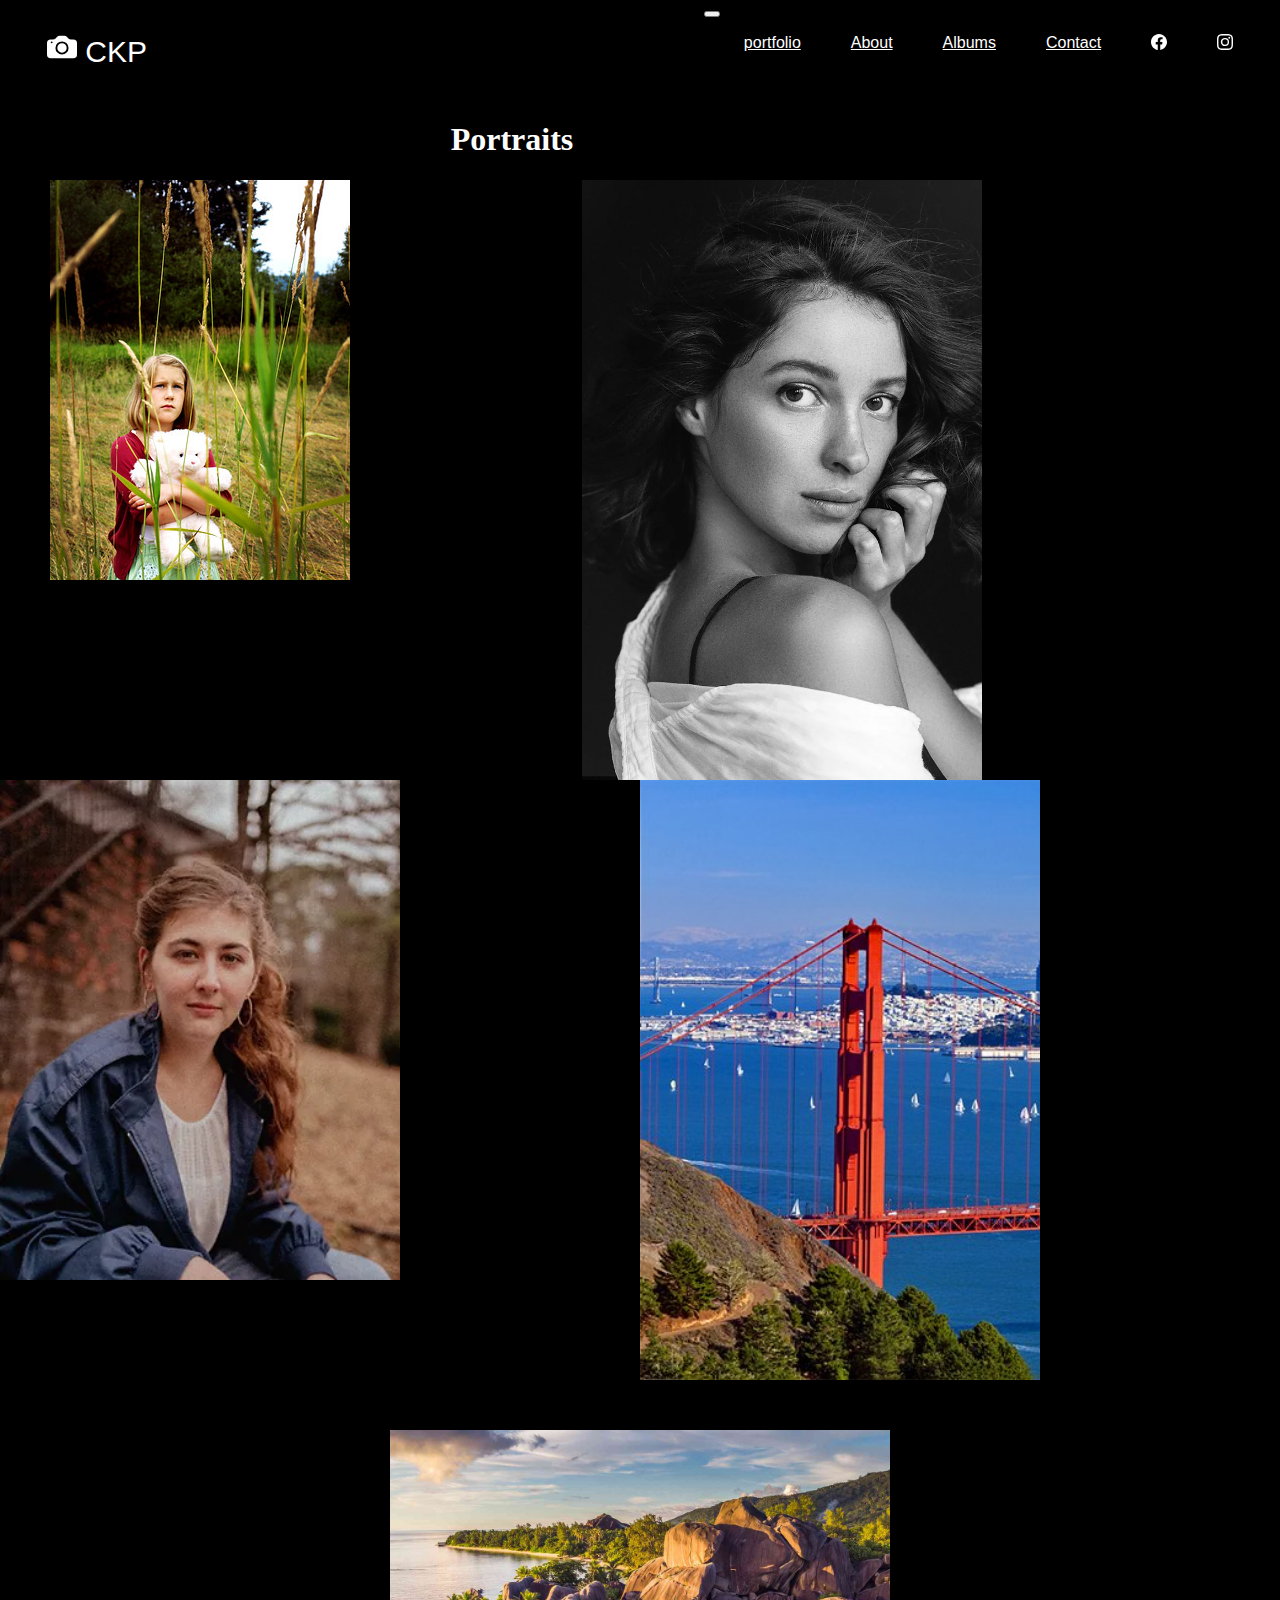
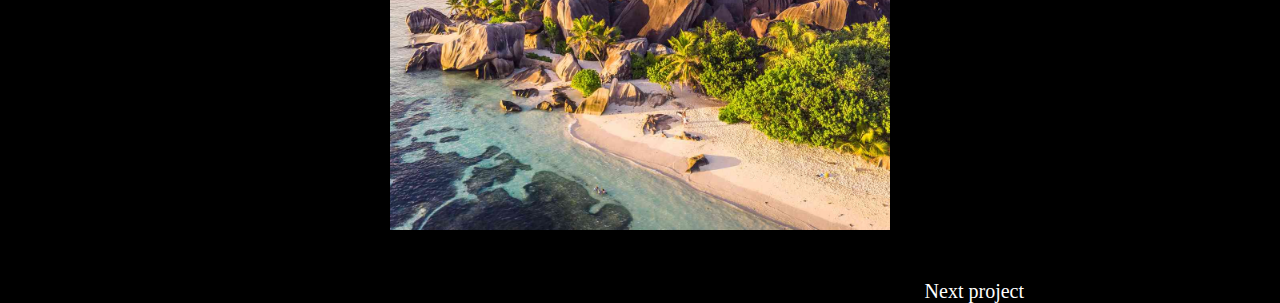
<file: portraits.html>
<!DOCTYPE html>
<html lang="en">
<head>
    <meta charset="UTF-8">
    <meta http-equiv="X-UA-Compatible" content="IE=edge">
    <meta name="viewport" content="width=device-width, initial-scale=1.0">
    <title>Photographer</title>
    <link href="https://cdn.jsdelivr.net/npm/bootstrap@5.3.0-alpha1/dist/css/bootstrap.min.css" rel="stylesheet" integrity="sha384-GLhlTQ8iRABdZLl6O3oVMWSktQOp6b7In1Zl3/Jr59b6EGGoI1aFkw7cmDA6j6gD" crossorigin="anonymous">
    <script src="https://cdn.jsdelivr.net/npm/bootstrap@5.3.0-alpha1/dist/js/bootstrap.bundle.min.js" integrity="sha384-w76AqPfDkMBDXo30jS1Sgez6pr3x5MlQ1ZAGC+nuZB+EYdgRZgiwxhTBTkF7CXvN" crossorigin="anonymous"></script>
    <link rel="stylesheet" href="portraits.css">
    <link rel="stylesheet" href="responsive.css">
</head>
<body>
  <script src="./main.js"></script>
    <header>
        <section class="left">
          <a href="./index.html"><svg xmlns="http://www.w3.org/2000/svg" width="30" height="30" fill="currentColor" class="bi bi-camera-fill" viewBox="0 0 16 16">
      <path d="M10.5 8.5a2.5 2.5 0 1 1-5 0 2.5 2.5 0 0 1 5 0z"/>
      <path d="M2 4a2 2 0 0 0-2 2v6a2 2 0 0 0 2 2h12a2 2 0 0 0 2-2V6a2 2 0 0 0-2-2h-1.172a2 2 0 0 1-1.414-.586l-.828-.828A2 2 0 0 0 9.172 2H6.828a2 2 0 0 0-1.414.586l-.828.828A2 2 0 0 1 3.172 4H2zm.5 2a.5.5 0 1 1 0-1 .5.5 0 0 1 0 1zm9 2.5a3.5 3.5 0 1 1-7 0 3.5 3.5 0 0 1 7 0z"/>
    </svg> CKP</a>
        </section>
        <section class="right">
          <nav class="navbar navbar-expand-lg aferisti">
            <div class="container-fluid">
              <!-- <a class="navbar-brand" href="#">portfolio</a> -->
              <button class="navbar-toggler" type="button" data-bs-toggle="collapse" data-bs-target="#navbarNav" aria-controls="navbarNav" aria-expanded="false" aria-label="Toggle navigation">
                <span class="navbar-toggler-icon"></span>
              </button>
              <div class="collapse navbar-collapse" id="navbarNav">
                <ul class="navbar-nav">
                  <li class="nav-item">
                    <a class="nav-link " aria-current="page" href="./portfolio.html">portfolio</a>
                  </li>
                  <li class="nav-item">
                    <a class="nav-link " aria-current="page" href="./about.html">About</a>
                  </li>
                  <li class="nav-item">
                    <a class="nav-link" href="./albums.html">Albums</a>
                  </li>
                  <li class="nav-item">
                    <a class="nav-link" href="./contact.html">Contact</a>
                  </li>
                  <li><a href="https://www.facebook.com/lasha.sordia.18">
                    <svg xmlns="http://www.w3.org/2000/svg" width="16" height="16" fill="currentColor" class="bi bi-facebook" viewBox="0 0 16 16">
                      <path d="M16 8.049c0-4.446-3.582-8.05-8-8.05C3.58 0-.002 3.603-.002 8.05c0 4.017 2.926 7.347 6.75 7.951v-5.625h-2.03V8.05H6.75V6.275c0-2.017 1.195-3.131 3.022-3.131.876 0 1.791.157 1.791.157v1.98h-1.009c-.993 0-1.303.621-1.303 1.258v1.51h2.218l-.354 2.326H9.25V16c3.824-.604 6.75-3.934 6.75-7.951z"/>
                    </svg>
                  </a></li>
                  <li><a href="https://www.instagram.com/"><svg xmlns="http://www.w3.org/2000/svg" width="16" height="16" fill="currentColor" class="bi bi-instagram" viewBox="0 0 16 16">
                    <path d="M8 0C5.829 0 5.556.01 4.703.048 3.85.088 3.269.222 2.76.42a3.917 3.917 0 0 0-1.417.923A3.927 3.927 0 0 0 .42 2.76C.222 3.268.087 3.85.048 4.7.01 5.555 0 5.827 0 8.001c0 2.172.01 2.444.048 3.297.04.852.174 1.433.372 1.942.205.526.478.972.923 1.417.444.445.89.719 1.416.923.51.198 1.09.333 1.942.372C5.555 15.99 5.827 16 8 16s2.444-.01 3.298-.048c.851-.04 1.434-.174 1.943-.372a3.916 3.916 0 0 0 1.416-.923c.445-.445.718-.891.923-1.417.197-.509.332-1.09.372-1.942C15.99 10.445 16 10.173 16 8s-.01-2.445-.048-3.299c-.04-.851-.175-1.433-.372-1.941a3.926 3.926 0 0 0-.923-1.417A3.911 3.911 0 0 0 13.24.42c-.51-.198-1.092-.333-1.943-.372C10.443.01 10.172 0 7.998 0h.003zm-.717 1.442h.718c2.136 0 2.389.007 3.232.046.78.035 1.204.166 1.486.275.373.145.64.319.92.599.28.28.453.546.598.92.11.281.24.705.275 1.485.039.843.047 1.096.047 3.231s-.008 2.389-.047 3.232c-.035.78-.166 1.203-.275 1.485a2.47 2.47 0 0 1-.599.919c-.28.28-.546.453-.92.598-.28.11-.704.24-1.485.276-.843.038-1.096.047-3.232.047s-2.39-.009-3.233-.047c-.78-.036-1.203-.166-1.485-.276a2.478 2.478 0 0 1-.92-.598 2.48 2.48 0 0 1-.6-.92c-.109-.281-.24-.705-.275-1.485-.038-.843-.046-1.096-.046-3.233 0-2.136.008-2.388.046-3.231.036-.78.166-1.204.276-1.486.145-.373.319-.64.599-.92.28-.28.546-.453.92-.598.282-.11.705-.24 1.485-.276.738-.034 1.024-.044 2.515-.045v.002zm4.988 1.328a.96.96 0 1 0 0 1.92.96.96 0 0 0 0-1.92zm-4.27 1.122a4.109 4.109 0 1 0 0 8.217 4.109 4.109 0 0 0 0-8.217zm0 1.441a2.667 2.667 0 1 1 0 5.334 2.667 2.667 0 0 1 0-5.334z"/>
                  </svg></a></li>
                </ul>
              </div>
            </div>
          </nav>
        </section>
      </header>
      <main>
        <section class="zevita">
            <h1>Portraits</h1>
        </section>
        <section class="fotoebi">
            <aside class="erti"></aside>
            <aside class="ori"></aside>
        </section>
        <section class="fotoebi2">
          <aside class="sami"></aside>
          <aside class="otxi"></aside>
        </section>
        <section class="fotoebi3">
          <aside class="xuti"></aside>
        </section>
        <section class="project">
          <a href="./places.html">Next project</a>
        </section>
      </main>
      <!-- <footer>
        <p>© 2035 by Charley Knox. Powered and secured by Wix</p>
      </footer> -->
</body>
</html>
</file>
<file: style.css>
@import url('https://fonts.googleapis.com/css2?family=Karla:wght@500&family=Manrope:wght@500&family=Noto+Serif:ital,wght@0,400;0,700;1,400;1,700&family=Open+Sans:ital,wght@0,300;0,400;0,500;0,600;0,700;0,800;1,300;1,400;1,500;1,600;1,700;1,800&family=Roboto:ital,wght@0,100;0,300;0,400;0,500;0,700;0,900;1,100;1,300;1,400;1,500;1,700;1,900&family=Titillium+Web:ital,wght@0,200;1,400&display=swap');
body{
    margin: 0px;
    padding: 0px;
    background-color: black;
}
header{
    width: 100%;
    height: 100px;
    display: flex;
    justify-content: space-around;
    font-family: 'Roboto', sans-serif;
}
header .left {
    width: 44%;
    height: 100px;
    display: flex;
    align-items: center;
}
header .left svg{
    font-size: 40px;
}
header .left a{
    font-size: 30px;
    text-decoration: none;
    color: white;
}
header .right {
    display: flex;
}
header .right .aferisti .container-fluid .navbar-collapse ul{
    display: flex;
    gap: 50px;
}
header .right .aferisti .container-fluid .navbar-collapse ul li a{
    color: white;
}
header .right .aferisti .container-fluid .navbar-collapse ul li a:hover{

    background-color: rgb(25, 48, 43);
    transition: 0.5s;
    border-radius: 47%;
}
main{
    width: 100%;
    height: 607px;
}
main .text{
    width: 70%;
    height: 45%;
    margin: 160px auto;
    color: white;
}
main .text h1{
    font-size: 60px;
}
main .text p{
    letter-spacing: 20px;
    font-size: 22px;
}
main .ubralo{
    display: flex;
    justify-content: center;
    align-items: center;
    background-image: url("./42dbaa_4cfa052245ac45bdabb172a07ddd66a3.webp");
    background-repeat: no-repeat;
    background-size:cover ;
    width: 100%;
    height: 100%;
}
footer{
    width: 100%;
}
footer .fexi p{
    width: 100%;
    display: flex;
    justify-content: center;
    color: white;
}
</file>
<file: responsive.css>
@media screen and (max-width:1100px){
    main .ubralo{
        background-position: 70%;
    }
}
@media screen and (max-width:1000px){
    main .ubralo{
        background-position: 70%;
    }
}
@media screen and (max-width:900px){
    main .ubralo{
        background-position: 70%;
    }
}
@media screen and (max-width:800px){
    main .ubralo{
        background-position: 70%;
    }
}
@media screen and (max-width:550px){
    main .ubralo{
        background-position: 70%;
    }
}
@media screen and (max-width:500px){
    main .ubralo{
        background-position: 70%;
    }
}
@media screen and (max-width:400px){
    main .ubralo{
        background-position: 70%;
    }
}
@media screen and (min-width:400px){
    main .ubralo{
        width: 100%;
    }
}
@media screen and (max-width:700px){
    main .text h1{
        font-size: 30px;
    }
}
@media screen and (max-width:700px){
    main .text p{
        letter-spacing: 7px;
    }
}
@media screen and (max-width:550px){
    main .text p{
        font-size: 20px;
        letter-spacing: 3px;
    }
}
@media screen and (max-width:450px){
    main .text h1{
        font-size: 20px;
    }
}
@media screen and (max-width:400px){
    main .text p{
        font-size: 20px;
    }
}
@media screen and (max-width:450px){
    main text p{
        font-size: 10px;
    }
}
@media screen and (max-width:1000px){
    header .right .aferisti .container-fluid .navbar-collapse ul li a{
        display: flex;
        justify-content: center;
        align-items: center;
    }
}
/* @media screen and (max-width:1200px){
    main .wrap .banner{
        display: grid;
        grid-template-rows: 3fr 3fr 3fr;
    }
} */
@media screen and (max-width:1100px){
    main .wrap .banner .one{
        width: 250px;
        height: 450px;
    }
    main .wrap .banner .two{
        width: 250px;
        height: 450px;
    }
    main .wrap .banner .three{
        width: 250px;
        height: 450px;
    }
}
@media screen and (max-width:800px){
    main .wrap .banner{
        display: grid;
        grid-template-columns: 1fr;
        margin-left: 240px;
    }
    main .wrap .banner .one{
        width: 500px;
    }
    main .wrap .banner .two{
        width: 500px;
    }
    main .wrap .banner .three{
        width: 500px;
    }
}
@media screen and (max-width:700px){
    main .wrap .banner{
        margin-left: 145px;
    }
}
@media screen and (max-width:700px){
    main .wrap .banner{
        margin-left: 40px;
    }
}
@media screen and (max-width:550px){
    main .wrap .banner{
        margin-left: 20px;
    }
}
@media screen and (max-width:480px){
    main .wrap .banner{
        margin-left: 50px;
    }
    main .wrap .banner .one{
        width: 350px;
    }
    main .wrap .banner .two{
        width: 350px;
    }
    main .wrap .banner .three{
        width: 350px;
    }
}
@media screen and (max-width:430px){
    main .wrap .banner{
        margin-left: 15px;
    }
}
@media screen and (max-width:700px){
    main .fotoebi .erti{
        width: 200px;
        height: 300px;
    }
    main .fotoebi .ori{
        width: 300px;
        height: 500px;
    }
    main .fotoebi2 .sami{
        width: 200px;
        height: 400px;
    }
    main .fotoebi2 .otxi{
        width: 300px;
        height: 500px;
    }
    main .fotoebi3 .xuti{
        width: 400px;
        height: 450px;
    }
}
@media screen and (max-width:500px){
    main .fotoebi .erti{
        width: 150px;
        height: 340px;
    }
    main .fotoebi .ori{
        width: 220px;
        height: 350px;
    }
    main .fotoebi2 .sami{
        width: 150px;
        height: 300px;
    }
    main .fotoebi2 .otxi{
        width: 200px;
        height: 350px;
    }
    main .fotoebi3 .xuti{
        width: 350px;
        height: 450px;
    }
}
@media screen and (max-width:1050px){
    main .fotoebi4 .eqvsi{
        width: 400px;
        height: 400px;
    }
    main .fotoebi4 .shvidi{
        width: 350px;
        height: 450px;
    }
    main .fotoebi5 .rva{
        width: 350px;
        height: 500px;
    }
    main .fotoebi5 .cxra{
        width: 350px;
        height: 450px;
    }
    main .fotoebi6 .ati{
        width: 350px;
        height: 450px;
    }
    main .fotoebi6 .tertmeti{
        width: 250px;
        height: 450px;
    }
}
@media screen and (max-width:780px){
    main .fotoebi4 .eqvsi{
        width: 250px;
        height: 300px;
    }
    main .fotoebi4 .shvidi{
        width: 250px;
        height: 300px;
    }
    main .fotoebi5 .rva{
        width: 250px;
        height: 350px;
    }
    main .fotoebi5 .cxra{
        width: 270px;
        height: 350px;
    }
    main .fotoebi6 .tertmeti{
        width: 200px;
        height: 300px;
    }
}
@media screen and (max-width:570px){
    main .fotoebi4 .eqvsi{
        width: 180px;
        height: 250px;
    }
    main .fotoebi4 .shvidi{
        width: 180px;
        height: 250px;
    }
    main .fotoebi5 .rva{
        width: 180px;
        height: 250px;
    }
    main .fotoebi5 .cxra{
        width: 180px;
        height: 250px;
    }
    main .fotoebi6 .ati{
        width: 180px;
        height: 250px;
    }
    main .fotoebi6 .tertmeti{
        width: 180px;
        height: 250px;
    }
}
@media screen and (max-width:1200px){
    main .pictures .picturesone{
        width: 400px;
        height: 600px;
    }
    main .pictures .picturestwo{
        width: 400px;
        height: 600px;
    }
    main .picturesthree{
        width: 400px;
        height: 600px;
    }
    main .picturesfourth{
        width: 400px;
        height: 600px;
    }
    main .pictures2 .picturesfive{
        width: 400px;
        height: 600px;
    }
    main .pictures2 .picturessix{
        width: 400px;
        height: 600px;
    }
}
@media screen and (max-width:960px){
    main .pictures .picturesone{
        width: 280px;
        height: 350px;
    }
    main .pictures .picturestwo{
        width: 280px;
        height: 350px;
    }
    main .picturesthree{
        width: 280px;
        height: 350px;
    }
    main .picturesfourth{
        width: 280px;
        height: 350px;
    }
    main .pictures2 .picturesfive{
        width: 280px;
        height: 350px;
    }
    main .pictures2 .picturessix{
        width: 280px;
        height: 350px;
    }
}
@media screen and (max-width:700px){
    main .pictures .picturesone{
        width: 180px;
        height: 250px;
    }
    main .pictures .picturestwo{
        width: 180px;
        height: 250px;
    }
    main .picturesthree{
        width: 180px;
        height: 250px;
    }
    main .picturesfourth{
        width: 180px;
        height: 250px;
    }
    main .pictures2 .picturesfive{
        width: 180px;
        height: 250px;
    }
    main .pictures2 .picturessix{
        width: 180px;
        height: 250px;
    }
}
@media screen and (max-width:1250px){
    main .saxeli .meore{
        width: 700px;
        height: 300px;
    }
}
@media screen and (max-width:1070px){
    main .saxeli .meore{
        width: 550px;
        height: 300px;
    }
}
@media screen and (max-width:1070px){
    main .saxeli .meore{
        width: 425px;
        height: 300px;
        margin-left: 180px;
    }
}
@media screen and (max-width:777px){
    main .foto{
        width: 200px;
        height: 300px;
        margin-left: 100px;
    }
    main .kravs .usaxelo p{
        font-size: 14px;
    }
}
@media screen and (max-width:777px){
    main .kravs .usaxelo p{
        font-size: 10px;
    }
    main .saxeli .meore{
        width: 266px;
        height: 300px;
    }
}
@media screen and (max-width:609px){
    main .kravs .usaxelo p{
        font-size: 8px;
    }   
}
@media screen and (max-width:609px){
    main .kravs .usaxelo p{
        font-size: 5px;
    }
    main .mesame p{
        font-size: 12px;
    }
    main .foto{
        width: 230px;
        height: 200px;
    }
    main .saxeli .meore{
        width: 150px;
        height: 300px;
    }
}
@media screen and (max-width:800px){
    main .kravs{
        height: 390px;
    }
}
@media screen and (max-width:700px){
    main .kravs{
        height: 350px;
    }
    main{
        height: 600px;
    }
}
@media screen and (max-width:680px){
    main{
        height: 575px;
    }
}
@media screen and (max-width:585px){
    main .kravs{
        height: 280px;
    }
}
@media screen and (max-width:500px){
    footer{
        height: 18px;
    }
}
@media screen and (max-width:1380px){
    main .ertad .adzin{
        width: 300px;
        height: 250px;
    }
    main .ertad .dva{
        width: 300px;
        height: 280px;
    }
    main .ertad .tri{
        width: 300px;
        height: 280px;
    }
    main .ertad{
        font-size: 20px;
    }
}
@media screen and (max-width:1380px){
    main{
        height: 530px;
    }
    main .ertad .adzin{
        width: 230px;
        height: 200px;
    }
    main .ertad .dva{
        width: 230px;
        height: 230px;
    }
    main .ertad .tri{
        width: 230px;
        height: 200px;
    }
    }
@media screen and (max-width:820px){
    main .ertad .adzin{
        width: 170px;
        height: 170px;
        background-position: 20%;
    }
    main .ertad .dva{
        width: 170px;
        height: 200px;
        background-position: 30%;
    }
    main .ertad .tri{
        width: 170px;
        height: 170px;
    }
    main .xashuri h1{
        margin-left: 30px;
    }
    main .ertad{
        font-size: 15px;
    }
}
@media screen and (max-width:630px){
    main .ertad .adzin{
        width: 120px;
        height: 120px;
    }
    main .ertad .dva{
        width: 120px;
        height: 150px;
    }
    main .ertad .tri{
        width: 120px;
        height: 120px;
    }
    main{
        height: 420px;
    }
    footer{
        height: 40px;
    }
    main .ertad{
        font-size: 11px;
    }
}
@media screen and (max-width:500px){
    main .ertad{
        font-size: 14px;
    }
}
@media screen and (max-width:480px){
    main .ertad .adzin{
        width: 90px;
        height: 90px;
    }
    main .ertad .dva{
        width: 90px;
        height: 120px;
    }
    main .ertad .tri{
        width: 90px;
        height: 90px;
    }
    main{
        height: 370px;
    }
    main .ertad{
        font-size: 10px;
        margin-top: -40px;
    }
}
@media screen and (max-width:600px){
    main .cv .cv2{
        margin-left: -60px;
    }
    main .cv .cv2 h1{
        font-size: 17px;
    }
    main .cv .cv2 p{
        font-size: 13px;
    }
}
</file>
<file: about.css>
body{
    margin: 0px;
    padding: 0px;
    background-color: black;
}
header{
    width: 100%;
    height: 100px;
    display: flex;
    justify-content: space-around;
    font-family: 'Roboto', sans-serif;
}
header .left {
    width: 44%;
    height: 100px;
    display: flex;
    align-items: center;
}
header .left svg{
    font-size: 40px;
}
header .left a{
    font-size: 30px;
    text-decoration: none;
    color: white;
}
header .right {
    display: flex;
}
header .right .aferisti .container-fluid .navbar-collapse ul{
    display: flex;
    gap: 50px;
}
header .right .aferisti .container-fluid .navbar-collapse ul li a{
    color: white;
}
header .right .aferisti .container-fluid .navbar-collapse ul li a:hover{

    background-color: rgb(25, 48, 43);
    transition: 0.5s;
    border-radius: 47%;
}
main{
    width: 100%;
    height: 900px;
}
main .kravs .usaxelo h1{
    color: white;
}
main .kravs{
    width: 100%;
    display: grid;
    grid-template-columns: 3fr 2fr;
    grid-column: 100px;
}
main .kravs .usaxelo p{
    color: white;
}
main .kravs .usaxelo{
    margin-left: 70px;
}
main .kravs{
    width: 100%;
    height: 600px;
}
main .foto{
    background-image: url("./Lemon\ Beauty\ Hacks_MobileHomeFeature.webp");
    background-repeat: no-repeat;
    background-position: 50%;
    background-size: cover;
    width: 300px;
    height: 400px;
}
main .saxeli {
    width: 100%;
    display: grid;
    grid-template-columns: 4fr 6.5fr ;
}
main .saxeli .zgva{
    color: white;
}
main .saxeli .meore{
    background-image: url("./download\ \(1\).png");
    background-repeat: no-repeat;
    background-size: cover;
    width: 890px;
    height: 300px;
}
main .saxeli h1{
    margin-left: 100px;
    color: white;
}

main .mesame p{
    margin-top: -77px;
    color: white;
}
/* footer{
    width: 100%;
}
footer p{
    height: 60px;
    width: 100%;
    display: flex;
    justify-content: center;
    align-items: end;
    color: white;
} */
</file>
<file: albums.css>
body{
    margin: 0px;
    padding: 0px;
    background-color: black;
}
header{
    width: 100%;
    height: 100px;
    display: flex;
    justify-content: space-around;
    font-family: 'Roboto', sans-serif;
}
header .left {
    width: 44%;
    height: 100px;
    display: flex;
    align-items: center;
}
header .left svg{
    font-size: 40px;
}
header .left a{
    font-size: 30px;
    text-decoration: none;
    color: white;
}
header .right {
    display: flex;
}
header .right .aferisti .container-fluid .navbar-collapse ul{
    display: flex;
    gap: 50px;
}
header .right .aferisti .container-fluid .navbar-collapse ul li a{
    color: white;
}
header .right .aferisti .container-fluid .navbar-collapse ul li a:hover{

    background-color: rgb(25, 48, 43);
    transition: 0.5s;
    border-radius: 47%;
}
main{
    width: 100%;
    height: 655px;
}
main .xashuri{
    width: 20%;
    height: 200px;
    display: flex;
    justify-content: center;
    align-items: center;
    color: white;
}
main .ertad{
    display: grid;
    grid-template-columns: 4fr 4fr 4fr;
    font-size: 26px;
}
main .ertad .adzin a{
    height: 281px;
    display: flex;
    justify-content: center;
    align-items: center;
    text-decoration: none;
    color: white;
}
main .ertad .adzin a:hover{
    color: wheat;
    transition: 0.5s;
}
main .ertad .adzin{
    background-image: url("./images.jpeg");
    background-repeat: no-repeat;
    background-size: cover;
    width: 422px;
    height: 281px;
    margin-left: 45px;
}
main .ertad .dva a{
    display: flex;
    justify-content: center;
    align-items: center;
    height: 345px;
    text-decoration: none;
    color: white;
}
main .ertad .dva a:hover{
    color: wheat;
    transition: 0.5s;
}
main .ertad .dva{
    background-image: url("./8bb438_607e8fb1e7e242169d489092dfa49bac_mv2.jpg");
    background-repeat: no-repeat;
    background-size: cover;
    width: 422px;
    height: 345px;
    margin-left: 23px;
}
main .ertad .tri a{
    display: flex;
    justify-content: center;
    align-items: center;
    height: 281px;
    text-decoration: none;
    color: white;
}
main .ertad .tri a:hover{
    color: wheat;
    transition: 0.5s;
}
main .ertad .tri{
    background-image: url("./8bb438_2db448c5d9744318a9958d62af6d8170_mv2.jpg");
    background-repeat: no-repeat;
    background-size: cover;
    width: 422px;
    height: 281px;
}
footer{
    width: 100%;
}
footer p{
    width: 100%;
    display: flex;
    justify-content: center;
    color: white;
}
</file>
<file: contact.css>
body{
    margin: 0px;
    padding: 0px;
    background-color: black;
}
header{
    width: 100%;
    height: 100px;
    display: flex;
    justify-content: space-around;
    font-family: 'Roboto', sans-serif;
}
header .left {
    width: 44%;
    height: 100px;
    display: flex;
    align-items: center;
}
header .left svg{
    font-size: 40px;
}
header .left a{
    font-size: 30px;
    text-decoration: none;
    color: white;
}
header .right {
    display: flex;
}
header .right .aferisti .container-fluid .navbar-collapse ul{
    display: flex;
    gap: 50px;
}
header .right .aferisti .container-fluid .navbar-collapse ul li a{
    color: white;
}
header .right .aferisti .container-fluid .navbar-collapse ul li a:hover{
    background-color: rgb(25, 48, 43);
    transition: 0.5s;
    border-radius: 47%;
}
main{
    width: 100%;
    height: 440px;
    margin-top: 93px;
}
main .cv{
    width: 90%;
    display: grid;
    grid-template-columns: 1fr 1fr;
    row-gap: 100px;
    margin-left: 100px;
}
main .cv .cv2{
    color: white;
}
main .cv .cv3{
    display: flex;
    justify-content: space-around;
    height: 100px;
}
main .cv .cv3 .adamiani{
    width: 30%;
    border-bottom: 2px solid white;
    color: white;
}
main .cv .cv3 .adamiani:hover{
    border-top: 2px solid white;
    transition: 0.3s;
}
main .cv .cv3 .adamiani2{
    width: 30%;
    border-bottom: 2px solid white;
    color: white;
}
main .cv .cv3 .adamiani2:hover{
    border-top: 2px solid white;
    transition: 0.3s;
}
main .cv .cv4{
    width: 100%;
    display: flex;
    justify-content: space-around;
    height: 100px;
}
main .cv .cv4 .adamiani3{
    width: 30%;
    border-bottom: 2px solid white;
    color: white;
}
main .cv .cv4 .adamiani3:hover{
    border-top: 2px solid white;
    transition: 0.3s;
}
main .cv .cv4 .adamiani4{
    width: 30%;
    border-bottom: 2px solid white;
    color: white;
}
main .cv .cv4 .adamiani4:hover{
    border-top: 2px solid white;
    transition: 0.3s;
}
main .cv .cv6 .cv5{
    width: 100%;
    height: 100px;
    color: white;
    display: flex;
    justify-content: center;
}
main .cv .cv6 .cv5 .adamiani5{
    width: 80%;
    border-bottom: 2px solid white;
    color: white;
}
main .cv .cv6 .cv5 .adamiani5:hover{
    border-top: 2px solid white;
    transition: 0.3s;
}
main .cv .cv6 .cv7{
    width: 90%;
    height: 100px;
    display: flex;
    justify-content: end;
}
main .cv .cv6 .cv7 button{
    height: 42px;
    width: 150px;
    background-color: black;
    color: white;
    border: 1px solid white;
}
main .cv .cv6 .cv7 button:hover{
    background-color: white;
    border: 0px;
    color: black;
    transition: 0.5s;
}
footer{
    width: 100%;
    height: 120px;
}
footer p{
    width: 100%;
    height: 80px;
    display: flex;
    justify-content: center;
    align-items: end;
    color: white;
}
</file>
<file: fashion.css>
body{
    margin: 0px;
    padding: 0px;
    background-color: black;
}
header{
    width: 100%;
    height: 100px;
    display: flex;
    justify-content: space-around;
    font-family: 'Roboto', sans-serif;
}
header .left {
    width: 44%;
    height: 100px;
    display: flex;
    align-items: center;
}
header .left svg{
    font-size: 40px;
}
header .left a{
    font-size: 30px;
    text-decoration: none;
    color: white;
}
header .right {
    display: flex;
}
header .right .aferisti .container-fluid .navbar-collapse ul{
    display: flex;
    gap: 50px;
}
header .right .aferisti .container-fluid .navbar-collapse ul li a{
    color: white;
}
header .right .aferisti .container-fluid .navbar-collapse ul li a:hover{

    background-color: rgb(25, 48, 43);
    transition: 0.5s;
    border-radius: 47%;
}
main{
    width: 100%;
    height: 100%;
}
main .top{
    width: 60%;
    display: flex;
    justify-content: center;
    align-items: center;
    color: white;
}
main .pictures{
    display: grid;
    grid-template-columns: 2fr 2fr;
    grid-template-rows: 2fr 2fr;
    row-gap: 60px;
    margin-left: 90px;
}
main .pictures .picturesone{
    background-image: url("./chanel-49-1642706930.png");
    background-repeat: no-repeat;
    background-size: cover;
    width: 600px;
    height: 900px;
}
main .pictures .picturestwo{
    background-image: url("./PVD5ABTSTOI4BKDEVUNJ36I3CE.avif");
    background-repeat: no-repeat;
    background-size: cover;
    width: 600px;
    height: 900px;
}
main .picturesthree{
    background-image: url("./fashionbloggersprimary-2210aaad71a0454a899fa4345bef529f.jpg");
    background-repeat: no-repeat;
    background-size: cover;
    background-position: 50%;
    width: 600px;
    height: 800px;
}
main .picturesfourth{
    background-image: url("./11153298.webp");
    background-repeat: no-repeat;
    background-size: cover;
    width: 600px;
    height: 835px;
}
main .pictures2{
    grid-template-columns: 2fr 2fr;
    display: grid;
    margin-left: 90px;
}
main .pictures2 .picturesfive{
    background-image: url("./Fashion\ Diva\ Dhawan.webp");
    background-repeat: no-repeat;
    background-size: cover;
    width: 607px;
    height: 911px;
}
main .pictures2 .picturessix{
    background-image: url("./Arise-Fashion-Week-2023-Mariya-SanusiIMG_3805-scaled.jpg");
    background-repeat: no-repeat;
    background-size: cover;
    width: 606px;
    height: 840px;
}
main .sxva{
    width: 40%;
    display: flex;
    justify-content: center;
    font-size: 30px;
}
main .sxva a{
    text-decoration: none;
    color: white;
}
main .sxva a:hover{
    background-color: white;
    color: black;
    transition: 0.5s;
}
</file>
<file: places.css>
body{
    margin: 0px;
    padding: 0px;
    background-color: black;
}
header{
    width: 100%;
    height: 100px;
    display: flex;
    justify-content: space-around;
    font-family: 'Roboto', sans-serif;
}
header .left {
    width: 44%;
    height: 100px;
    display: flex;
    align-items: center;
}
header .left svg{
    font-size: 40px;
}
header .left a{
    font-size: 30px;
    text-decoration: none;
    color: white;
}
header .right {
    display: flex;
}
header .right .aferisti .container-fluid .navbar-collapse ul{
    display: flex;
    gap: 50px;
}
header .right .aferisti .container-fluid .navbar-collapse ul li a{
    color: white;
}
header .right .aferisti .container-fluid .navbar-collapse ul li a:hover{

    background-color: rgb(25, 48, 43);
    transition: 0.5s;
    border-radius: 47%;
}
main{
    width: 100%;
    height: 100%;
}
main .top h1{
    width: 25%;
    color: white;
    display: flex;
    justify-content: end;
}
main .fotoebi4{
    display: grid;
    grid-template-columns: 3fr 3fr;
}
main .fotoebi4 .eqvsi{
    background-image: url("./Seawind-Chairs-Portrait.webp");
    background-repeat: no-repeat;
    background-size: cover;
    margin-left: 30px;
    width: 500px;
    height: 450px;
}
main .fotoebi4 .shvidi{
    background-image: url("./sea-science.jpg");
    background-repeat: no-repeat;
    width: 400px;
    height: 600px;
}
main .fotoebi5{
    display: grid;
    grid-template-columns: 3fr 3fr;
}
main .fotoebi5 .rva{
    background-image: url("./Shutterstock_117451786.jpg.webp");
    background-repeat: no-repeat;
    background-size: cover;
    background-position: 30%;
    width: 400px;
    height: 600px;
}
main .fotoebi5 .cxra{
    background-image: url("./bar-goto-nyc-bar-interior-Alex-lau.webp");
    background-repeat: no-repeat;
    background-size: cover;
    width: 450px;
    height: 550px;
}
main .fotoebi6{
    display: grid;
    grid-template-columns: 3fr 3.5fr;
}
main .fotoebi6 .ati{
    background-image: url("./mumbai-metro-archohm_2.jpg");
    background-repeat: no-repeat;
    background-size: cover;
    margin-left: 50px;
    width: 500px;
    height: 500px;
}
main .fotoebi6 .tertmeti{
    background-image: url("./Progetto-senza-titolo-5.jpg");
    background-repeat: no-repeat;
    background-size: cover;
    width: 400px;
    height: 500px;
}
main .marcxena{
    width: 45%;
    display: flex;
    justify-content: end;
}
main .marcxena a{
    text-decoration: none;
    color: white;
    font-size: 20px;
    display: flex;
}
main .marcxena a:hover{
    background-color: white;
    color: black;
    transition: 0.5s;
}
main .marjvena{
    display: flex;
    justify-content: end;
    width: 80%;
    margin-top: -20px;
}
main .marjvena a{
    height: 1px;
    display: flex;
    align-items: center;
    text-decoration: none;
    color: white;
    font-size: 20px;
}
main .marjvena a:hover{
    background-color: white;
    color: black;
    transition: 0.5s;
}
footer{
    width: 100%;
    height: 100%;
}
</file>
<file: portfolio.css>
body{
    margin: 0px;
    padding: 0px;
    background-color: black;
}
header{
    width: 100%;
    height: 100px;
    display: flex;
    justify-content: space-around;
    font-family: 'Roboto', sans-serif;
}
header .left {
    width: 44%;
    height: 100px;
    display: flex;
    align-items: center;
}
header .left svg{
    font-size: 40px;
}
header .left a{
    font-size: 30px;
    text-decoration: none;
    color: white;
}
header .right {
    display: flex;
}
header .right .aferisti .container-fluid .navbar-collapse ul{
    display: flex;
    gap: 50px;
}
header .right .aferisti .container-fluid .navbar-collapse ul li a{
    color: white;
}
header .right .aferisti .container-fluid .navbar-collapse ul li a:hover{
    background-color: rgb(25, 48, 43);
    transition: 0.5s;
    border-radius: 47%;
}
main{
    width: 100%;
    height: 750px;
}
main .wrap .banner1 h1{
    color: white;
}
main .wrap .banner1{
    height: 140px;
    width: 100%;
    display: flex;
    justify-content: center;
    align-items: center;
}
main .wrap .banner h1{
    color: white;
}
main .wrap .banner{
    width: 100%;
    height: 700px;
    display: grid;
    grid-template-columns: 5fr 5fr 5fr;
}
main .wrap .banner .one{
    background-image: url("./2e2a49_72930eb06056462eaac3bb8d42278615_mv2.webp");
    background-repeat: no-repeat;
    background-position: 52%;
    width: 407px;
    height: 600px;
}
main .wrap .banner .one a{
    height: 600px;
    display: flex;
    justify-content: center;
    align-items: center;
    text-decoration: none;
    font-size: 32px;
    /* border: 1px solid white; */
    color: white;
}
main .wrap .banner a:hover{
    color: rebeccapurple;
    transition: 0.5s;
}
main .wrap .banner .two{
    background-image: url("./shutterstock_1218765286.jpg");
    background-repeat: no-repeat;
    width: 407px;
    height: 600px;
}
main .wrap .banner .two a{
    height: 600px;
    display: flex;
    justify-content: center;
    align-items: center;
    text-decoration: none;
    font-size: 32px;
    /* border: 1px solid white; */
    color: white;
}
main .wrap .banner .two a:hover{
    color: rebeccapurple;
    transition: 0.5s;
}
main .wrap .banner .three{
    background-image: url("./the-fabricant-vogue-facebook.jpg");
    background-repeat: no-repeat;
    background-size: cover;
    background-position: 48%;
    width: 407px;
    height: 600px;
    /* border: 1px solid white; */
}
main .wrap .banner .three a{
    height: 600px;
    display: flex;
    justify-content: center;
    align-items: center;
    text-decoration: none;
    font-size: 32px;
    color: white;
}
main .wrap .banner .three a:hover{
    color: rebeccapurple;
}
footer{
    width: 100%;
    height: 80px;
}
/* footer p{
    width: 100%;
    height: 80px;
    color: white;
    display: flex;
    justify-content: center;
    align-items: center;
} */
</file>
<file: portraits.css>
body{
    margin: 0px;
    padding: 0px;
    background-color: black;
}
header{
    width: 100%;
    height: 100px;
    display: flex;
    justify-content: space-around;
    font-family: 'Roboto', sans-serif;
}
header .left {
    width: 44%;
    height: 100px;
    display: flex;
    align-items: center;
}
header .left svg{
    font-size: 40px;
}
header .left a{
    font-size: 30px;
    text-decoration: none;
    color: white;
}
header .right {
    display: flex;
}
header .right .aferisti .container-fluid .navbar-collapse ul{
    display: flex;
    gap: 50px;
}
header .right .aferisti .container-fluid .navbar-collapse ul li a{
    color: white;
}
header .right .aferisti .container-fluid .navbar-collapse ul li a:hover{

    background-color: rgb(25, 48, 43);
    transition: 0.5s;
    border-radius: 47%;
}
main{
    width: 100%;
    height: 100%;
}
main .zevita{
    width: 80%;
    display: flex;
    justify-content: center;
    align-items: center;
}
main .zevita h1{
    color: white;
}
main .fotoebi{
    display: grid;
    grid-template-columns: 5fr 6fr;
}
main .fotoebi .erti{
    background-image: url("./4257474693_1b04d47033_w.jpg");
    width: 300px;
    height: 400px;
    margin-left: 50px;
}
main .fotoebi .ori{
    background-image: url("./2e2a49_72930eb06056462eaac3bb8d42278615_mv2.webp");
    background-repeat: no-repeat;
    background-size: cover;
    background-position: 50%;
    width: 400px;
    height: 600px;
}
main .fotoebi2{
    display: grid;
    grid-template-columns: 3fr 3fr;
}
main .fotoebi2 .sami{
    background-image: url("./ee8c1f_98f8c4df8de1473d884a9957f0b426a2_mv2.webp");
    background-repeat: no-repeat;
    background-size: cover;
    width: 400px;
    height: 500px;
}
main .fotoebi2 .otxi{
    background-image: url("./top-places-to-visit-in-the-world-san-francisco.jpg");
    background-repeat: no-repeat;
    background-size: cover;
    width: 400px;
    height: 600px;
}
main .fotoebi3 .xuti{
    background-image: url("./anse-source-dargent-seychelles-MOSTBEAUTIFUL0921-6086f0b731944230a748d0f1fec13acf.jpg");
    background-repeat: no-repeat;
    background-size: cover;
    background-position: 50%;
    width: 500px;
    height: 400px;
    margin: 50px auto;
}
main .project{
    width: 80%;
    display: flex;
    justify-content: end;
    align-items: center;
}
main .project a{
    text-decoration: none;
    color: white;
    font-size: 20px;
}
main .project a:hover{
    background-color: white;
    color: black;
    transition: 0.5s;
}
/* footer{
    width: 100%;
    height: 80px;
}
footer p{
    width: 50%;
    display: flex;
    justify-content: end;
    align-items: center;
    color: wheat;
} */
</file>
